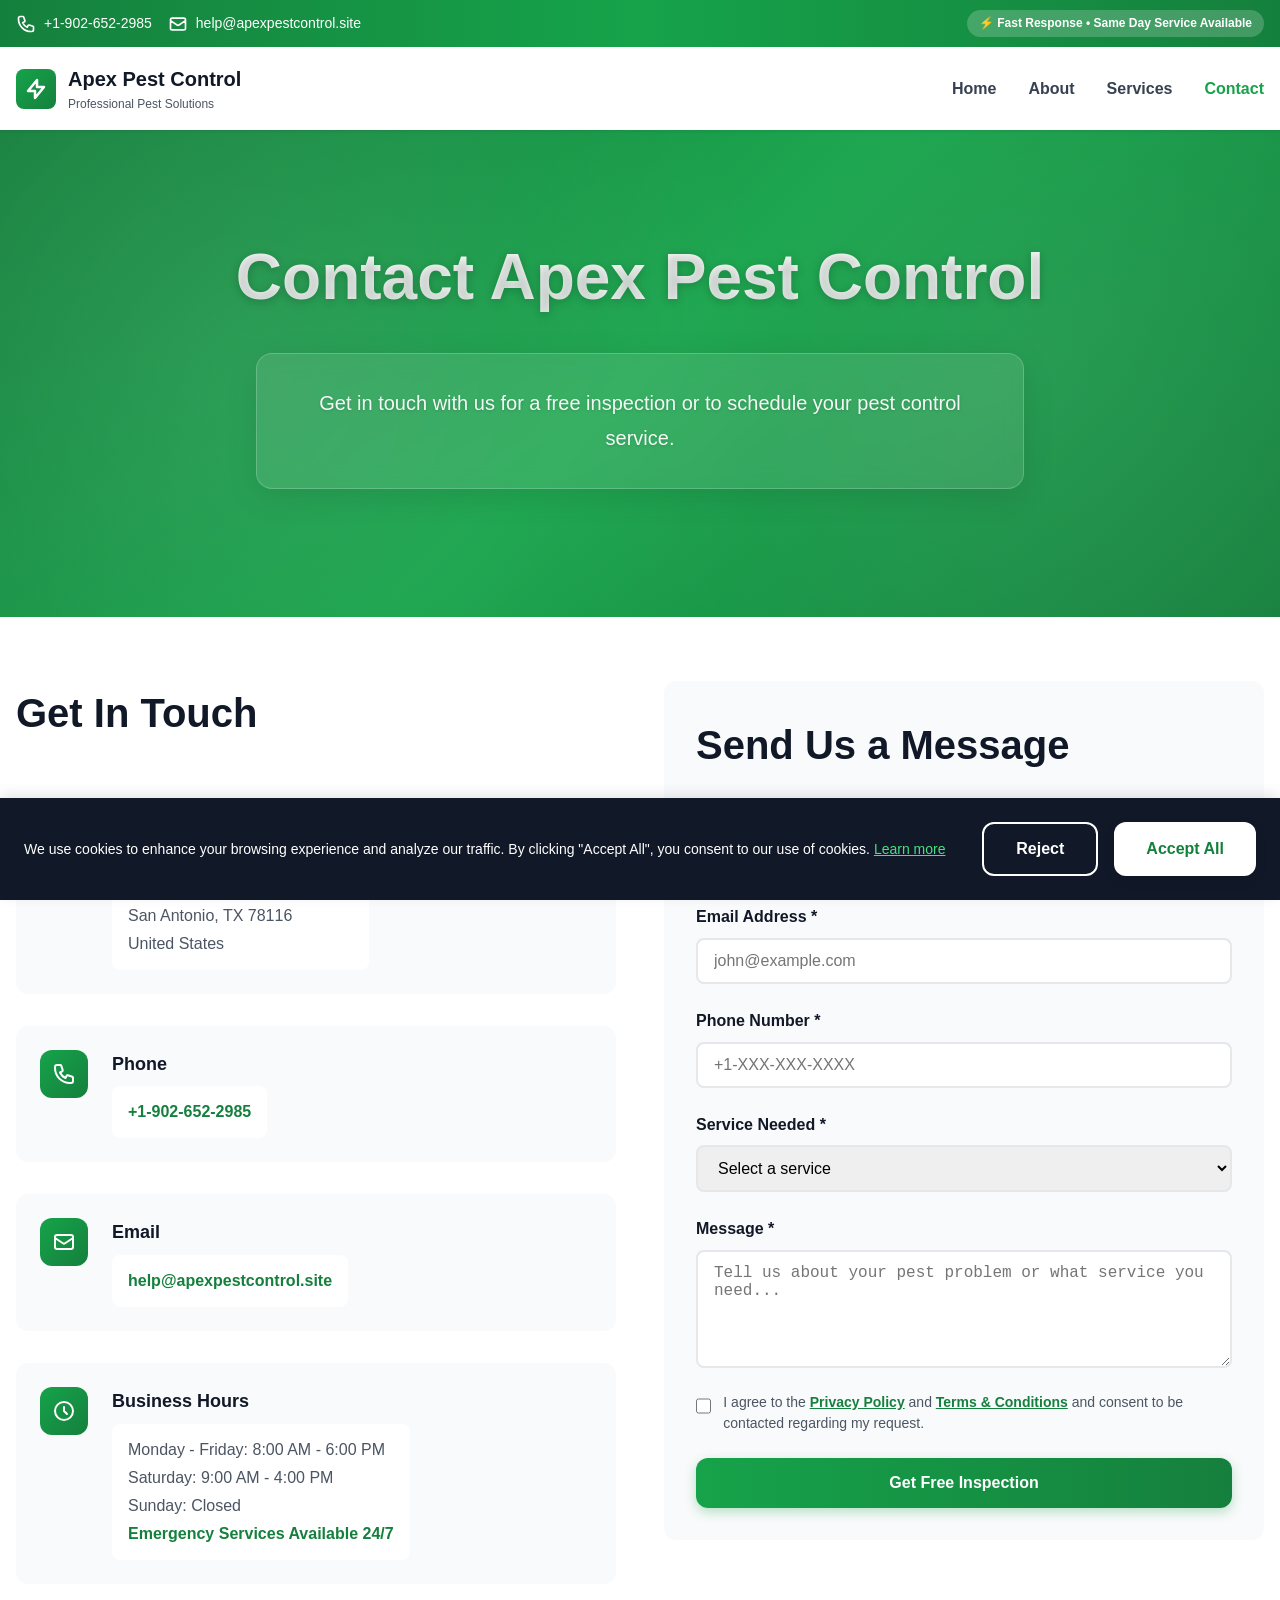
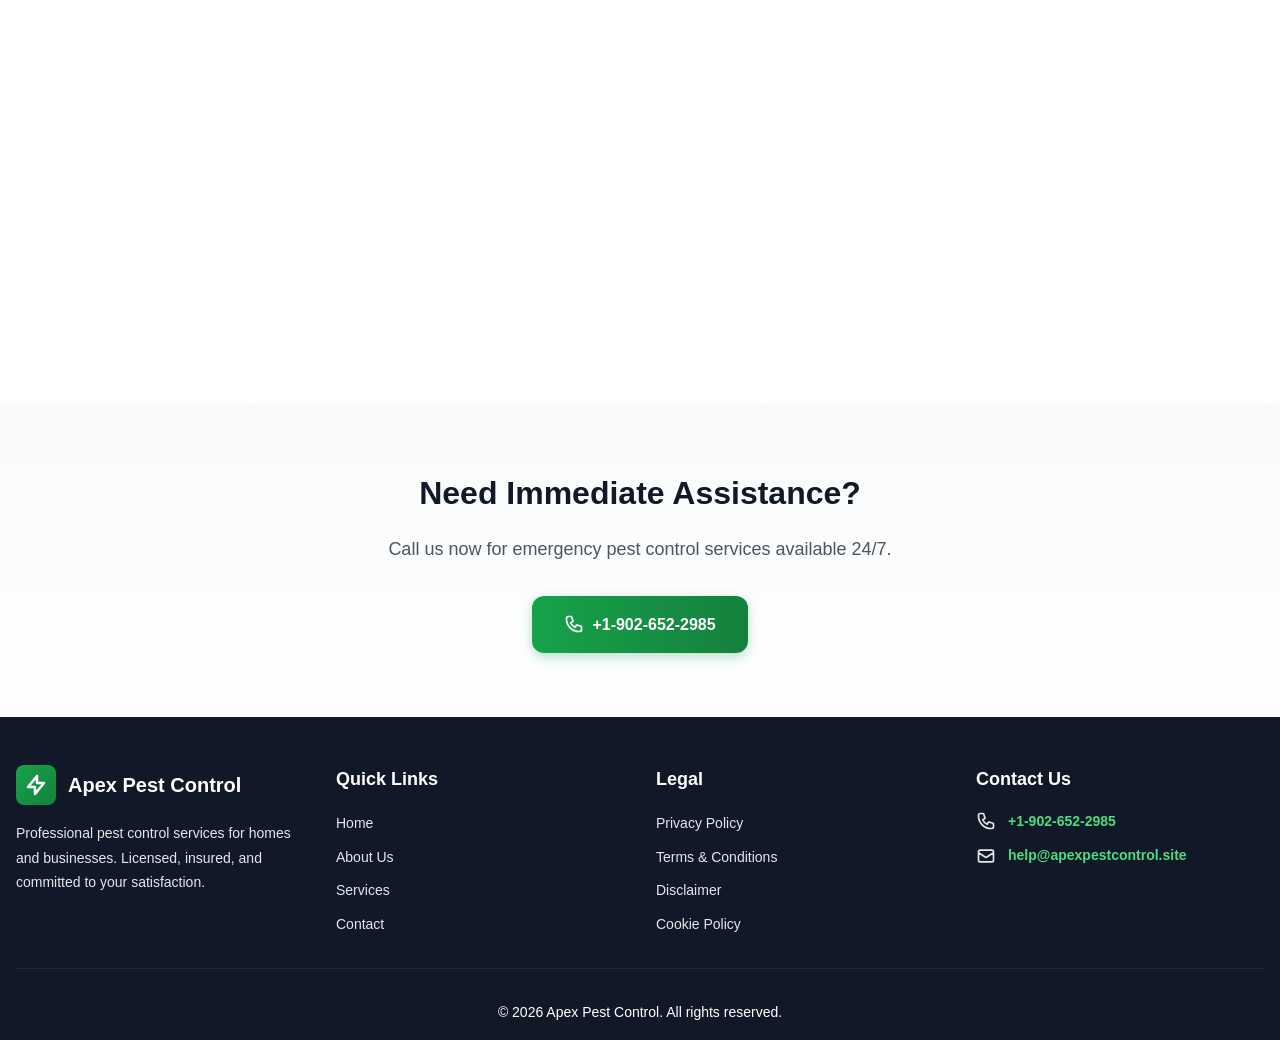
<file: contact.html>
<!DOCTYPE html>
<html lang="en">
<head>
    <meta charset="UTF-8">
    <meta name="viewport" content="width=device-width, initial-scale=1.0">
    <title>Contact Us - Apex Pest Control</title>
    <meta name="description" content="Get in touch with Apex Pest Control for a free inspection or to schedule your pest control service.">
    <link rel="stylesheet" href="styles.css">
</head>
<body>
    <!-- Header -->
    <header class="header">
        <div class="top-bar">
            <div class="container">
                <div class="top-bar-content">
                    <div class="top-bar-left">
                        <a href="tel:+19026522985" class="contact-link">
                            <svg class="icon" fill="none" stroke="currentColor" viewBox="0 0 24 24">
                                <path stroke-linecap="round" stroke-linejoin="round" stroke-width="2" d="M3 5a2 2 0 012-2h3.28a1 1 0 01.948.684l1.498 4.493a1 1 0 01-.502 1.21l-2.257 1.13a11.042 11.042 0 005.516 5.516l1.13-2.257a1 1 0 011.21-.502l4.493 1.498a1 1 0 01.684.949V19a2 2 0 01-2 2h-1C9.716 21 3 14.284 3 6V5z"/>
                            </svg>
                            <span>+1-902-652-2985</span>
                        </a>
                        <a href="mailto:help@apexpestcontrol.site" class="contact-link desktop-only">
                            <svg class="icon" fill="none" stroke="currentColor" viewBox="0 0 24 24">
                                <path stroke-linecap="round" stroke-linejoin="round" stroke-width="2" d="M3 8l7.89 5.26a2 2 0 002.22 0L21 8M5 19h14a2 2 0 002-2V7a2 2 0 00-2-2H5a2 2 0 00-2 2v10a2 2 0 002 2z"/>
                            </svg>
                            <span>help@apexpestcontrol.site</span>
                        </a>
                    </div>
                    <div class="top-bar-badge">
                        ⚡ Fast Response • Same Day Service Available
                    </div>
                </div>
            </div>
        </div>

        <div class="main-header">
            <div class="container">
                <div class="header-content">
                    <a href="index.html" class="logo-link">
                        <div class="logo-icon">
                            <svg fill="none" stroke="currentColor" viewBox="0 0 24 24">
                                <path stroke-linecap="round" stroke-linejoin="round" stroke-width="2.5" d="M13 10V3L4 14h7v7l9-11h-7z"/>
                            </svg>
                        </div>
                        <div class="logo-text">
                            <span class="logo-title">Apex Pest Control</span>
                            <div class="logo-subtitle">Professional Pest Solutions</div>
                        </div>
                    </a>

                    <nav class="desktop-nav">
                        <a href="index.html" class="nav-link">Home</a>
                        <a href="about.html" class="nav-link">About</a>
                        <a href="services.html" class="nav-link">Services</a>
                        <a href="contact.html" class="nav-link active">Contact</a>
                    </nav>

                    <button class="mobile-menu-btn" id="mobileMenuBtn">
                        <svg class="menu-icon" fill="none" stroke="currentColor" viewBox="0 0 24 24">
                            <path stroke-linecap="round" stroke-linejoin="round" stroke-width="2" d="M4 6h16M4 12h16M4 18h16"/>
                        </svg>
                        <svg class="close-icon" fill="none" stroke="currentColor" viewBox="0 0 24 24">
                            <path stroke-linecap="round" stroke-linejoin="round" stroke-width="2" d="M6 18L18 6M6 6l12 12"/>
                        </svg>
                    </button>
                </div>

                <nav class="mobile-nav" id="mobileNav">
                    <a href="index.html" class="mobile-nav-link">Home</a>
                    <a href="about.html" class="mobile-nav-link">About</a>
                    <a href="services.html" class="mobile-nav-link">Services</a>
                    <a href="contact.html" class="mobile-nav-link active">Contact</a>
                </nav>
            </div>
        </div>
    </header>

    <!-- Hero Section -->
    <section class="page-hero">
        <div class="container">
            <h1 class="page-hero-title fade-in">Contact Apex Pest Control</h1>
            <p class="page-hero-description fade-in">Get in touch with us for a free inspection or to schedule your pest control service.</p>
        </div>
    </section>

    <!-- Contact Information & Form -->
    <section class="section">
        <div class="container">
            <div class="contact-grid">
                <!-- Contact Information -->
                <div class="contact-info scroll-fade">
                    <h2 class="about-title">Get In Touch</h2>
                    
                    <div class="contact-info-item">
                        <div class="contact-info-icon">
                            <svg fill="none" stroke="currentColor" viewBox="0 0 24 24">
                                <path stroke-linecap="round" stroke-linejoin="round" stroke-width="2" d="M17.657 16.657L13.414 20.9a1.998 1.998 0 01-2.827 0l-4.244-4.243a8 8 0 1111.314 0z"/>
                                <path stroke-linecap="round" stroke-linejoin="round" stroke-width="2" d="M15 11a3 3 0 11-6 0 3 3 0 016 0z"/>
                            </svg>
                        </div>
                        <div>
                            <h3 class="contact-info-title">Address</h3>
                            <p class="contact-info-text">
                                10222 Desert Sands St Ste 204<br>
                                San Antonio, TX 78116<br>
                                United States
                            </p>
                        </div>
                    </div>

                    <div class="contact-info-item">
                        <div class="contact-info-icon">
                            <svg fill="none" stroke="currentColor" viewBox="0 0 24 24">
                                <path stroke-linecap="round" stroke-linejoin="round" stroke-width="2" d="M3 5a2 2 0 012-2h3.28a1 1 0 01.948.684l1.498 4.493a1 1 0 01-.502 1.21l-2.257 1.13a11.042 11.042 0 005.516 5.516l1.13-2.257a1 1 0 011.21-.502l4.493 1.498a1 1 0 01.684.949V19a2 2 0 01-2 2h-1C9.716 21 3 14.284 3 6V5z"/>
                            </svg>
                        </div>
                        <div>
                            <h3 class="contact-info-title">Phone</h3>
                            <p class="contact-info-text">
                                <a href="tel:+19026522985">+1-902-652-2985</a>
                            </p>
                        </div>
                    </div>

                    <div class="contact-info-item">
                        <div class="contact-info-icon">
                            <svg fill="none" stroke="currentColor" viewBox="0 0 24 24">
                                <path stroke-linecap="round" stroke-linejoin="round" stroke-width="2" d="M3 8l7.89 5.26a2 2 0 002.22 0L21 8M5 19h14a2 2 0 002-2V7a2 2 0 00-2-2H5a2 2 0 00-2 2v10a2 2 0 002 2z"/>
                            </svg>
                        </div>
                        <div>
                            <h3 class="contact-info-title">Email</h3>
                            <p class="contact-info-text">
                                <a href="mailto:help@apexpestcontrol.site">help@apexpestcontrol.site</a>
                            </p>
                        </div>
                    </div>

                    <div class="contact-info-item">
                        <div class="contact-info-icon">
                            <svg fill="none" stroke="currentColor" viewBox="0 0 24 24">
                                <path stroke-linecap="round" stroke-linejoin="round" stroke-width="2" d="M12 8v4l3 3m6-3a9 9 0 11-18 0 9 9 0 0118 0z"/>
                            </svg>
                        </div>
                        <div>
                            <h3 class="contact-info-title">Business Hours</h3>
                            <p class="contact-info-text">
                                Monday - Friday: 8:00 AM - 6:00 PM<br>
                                Saturday: 9:00 AM - 4:00 PM<br>
                                Sunday: Closed<br>
                                <span style="color: var(--green-700); font-weight: 600;">Emergency Services Available 24/7</span>
                            </p>
                        </div>
                    </div>

                    <!-- Google Map -->
                    <div class="contact-map">
                        <iframe
                            src="https://www.google.com/maps/embed?pb=!1m18!1m12!1m3!1d3471.234567890123!2d-98.5!3d29.4!2m3!1f0!2f0!3f0!3m2!1i1024!2i768!4f13.1!3m3!1m2!1s0x0%3A0x0!2zMjnCsDI0JzAwLjAiTiA5OMKwMzAnMDAuMCJX!5e0!3m2!1sen!2sus!4v1234567890123!5m2!1sen!2sus"
                            width="100%"
                            height="300"
                            style="border: 0; border-radius: 0.5rem;"
                            allowfullscreen
                            loading="lazy"
                            referrerpolicy="no-referrer-when-downgrade"
                            title="Apex Pest Control Location">
                        </iframe>
                    </div>
                </div>

                <!-- Contact Form -->
                <div class="contact-form-container scroll-fade">
                    <h2 class="about-title">Send Us a Message</h2>
                    
                    <form class="contact-form" id="contactForm">
                        <div class="form-group">
                            <label for="fullName">Full Name *</label>
                            <input type="text" id="fullName" name="fullName" required placeholder="John Doe">
                        </div>

                        <div class="form-group">
                            <label for="email">Email Address *</label>
                            <input type="email" id="email" name="email" required placeholder="john@example.com">
                        </div>

                        <div class="form-group">
                            <label for="phone">Phone Number *</label>
                            <input type="tel" id="phone" name="phone" required placeholder="+1-XXX-XXX-XXXX">
                        </div>

                        <div class="form-group">
                            <label for="service">Service Needed *</label>
                            <select id="service" name="service" required>
                                <option value="">Select a service</option>
                                <option value="general">General Pest Control</option>
                                <option value="termite">Termite Inspection & Treatment</option>
                                <option value="rodent">Rodent Control</option>
                                <option value="bedbug">Bed Bug Treatment</option>
                                <option value="mosquito">Mosquito Control</option>
                                <option value="commercial">Commercial Pest Control</option>
                                <option value="other">Other / Not Sure</option>
                            </select>
                        </div>

                        <div class="form-group">
                            <label for="message">Message *</label>
                            <textarea id="message" name="message" rows="5" required placeholder="Tell us about your pest problem or what service you need..."></textarea>
                        </div>

                        <div class="form-checkbox">
                            <input type="checkbox" id="consent" name="consent" required>
                            <label for="consent">
                                I agree to the <a href="privacy-policy.html" target="_blank">Privacy Policy</a> and <a href="terms-conditions.html" target="_blank">Terms & Conditions</a> and consent to be contacted regarding my request.
                            </label>
                        </div>

                        <button type="submit" class="btn btn-primary btn-block">Get Free Inspection</button>
                    </form>
                </div>
            </div>
        </div>
    </section>

    <!-- Emergency CTA -->
    <section class="section bg-gradient-light">
        <div class="container">
            <div class="emergency-cta fade-in">
                <h2 class="emergency-title">Need Immediate Assistance?</h2>
                <p class="emergency-description">Call us now for emergency pest control services available 24/7.</p>
                <a href="tel:+19026522985" class="btn btn-primary">
                    <svg class="icon" fill="none" stroke="currentColor" viewBox="0 0 24 24">
                        <path stroke-linecap="round" stroke-linejoin="round" stroke-width="2" d="M3 5a2 2 0 012-2h3.28a1 1 0 01.948.684l1.498 4.493a1 1 0 01-.502 1.21l-2.257 1.13a11.042 11.042 0 005.516 5.516l1.13-2.257a1 1 0 011.21-.502l4.493 1.498a1 1 0 01.684.949V19a2 2 0 01-2 2h-1C9.716 21 3 14.284 3 6V5z"/>
                    </svg>
                    +1-902-652-2985
                </a>
            </div>
        </div>
    </section>

    <!-- Footer -->
    <footer class="footer">
        <div class="container">
            <div class="footer-grid">
                <div class="footer-col">
                    <div class="footer-logo">
                        <div class="logo-icon">
                            <svg fill="none" stroke="currentColor" viewBox="0 0 24 24">
                                <path stroke-linecap="round" stroke-linejoin="round" stroke-width="2.5" d="M13 10V3L4 14h7v7l9-11h-7z"/>
                            </svg>
                        </div>
                        <span>Apex Pest Control</span>
                    </div>
                    <p class="footer-description">Professional pest control services for homes and businesses. Licensed, insured, and committed to your satisfaction.</p>
                </div>

                <div class="footer-col">
                    <h4 class="footer-title">Quick Links</h4>
                    <ul class="footer-links">
                        <li><a href="index.html">Home</a></li>
                        <li><a href="about.html">About Us</a></li>
                        <li><a href="services.html">Services</a></li>
                        <li><a href="contact.html">Contact</a></li>
                    </ul>
                </div>

                <div class="footer-col">
                    <h4 class="footer-title">Legal</h4>
                    <ul class="footer-links">
                        <li><a href="privacy-policy.html">Privacy Policy</a></li>
                        <li><a href="terms-conditions.html">Terms & Conditions</a></li>
                        <li><a href="disclaimer.html">Disclaimer</a></li>
                        <li><a href="cookie-policy.html">Cookie Policy</a></li>
                    </ul>
                </div>

                <div class="footer-col">
                    <h4 class="footer-title">Contact Us</h4>
                    <ul class="footer-contact">
                        <li>
                            <svg class="icon" fill="none" stroke="currentColor" viewBox="0 0 24 24">
                                <path stroke-linecap="round" stroke-linejoin="round" stroke-width="2" d="M3 5a2 2 0 012-2h3.28a1 1 0 01.948.684l1.498 4.493a1 1 0 01-.502 1.21l-2.257 1.13a11.042 11.042 0 005.516 5.516l1.13-2.257a1 1 0 011.21-.502l4.493 1.498a1 1 0 01.684.949V19a2 2 0 01-2 2h-1C9.716 21 3 14.284 3 6V5z"/>
                            </svg>
                            <a href="tel:+19026522985">+1-902-652-2985</a>
                        </li>
                        <li>
                            <svg class="icon" fill="none" stroke="currentColor" viewBox="0 0 24 24">
                                <path stroke-linecap="round" stroke-linejoin="round" stroke-width="2" d="M3 8l7.89 5.26a2 2 0 002.22 0L21 8M5 19h14a2 2 0 002-2V7a2 2 0 00-2-2H5a2 2 0 00-2 2v10a2 2 0 002 2z"/>
                            </svg>
                            <a href="mailto:help@apexpestcontrol.site">help@apexpestcontrol.site</a>
                        </li>
                    </ul>
                </div>
            </div>

            <div class="footer-bottom">
                <p>&copy; 2026 Apex Pest Control. All rights reserved.</p>
            </div>
        </div>
    </footer>

    <!-- Cookie Consent Banner -->
    <div class="cookie-banner" id="cookieBanner">
        <div class="cookie-content">
            <p>We use cookies to enhance your browsing experience and analyze our traffic. By clicking "Accept All", you consent to our use of cookies. <a href="cookie-policy.html">Learn more</a></p>
            <div class="cookie-buttons">
                <button class="btn btn-outline-white" onclick="rejectCookies()">Reject</button>
                <button class="btn btn-white" onclick="acceptCookies()">Accept All</button>
            </div>
        </div>
    </div>

    <script src="scripts.js"></script>
</body>
</html>
</file>
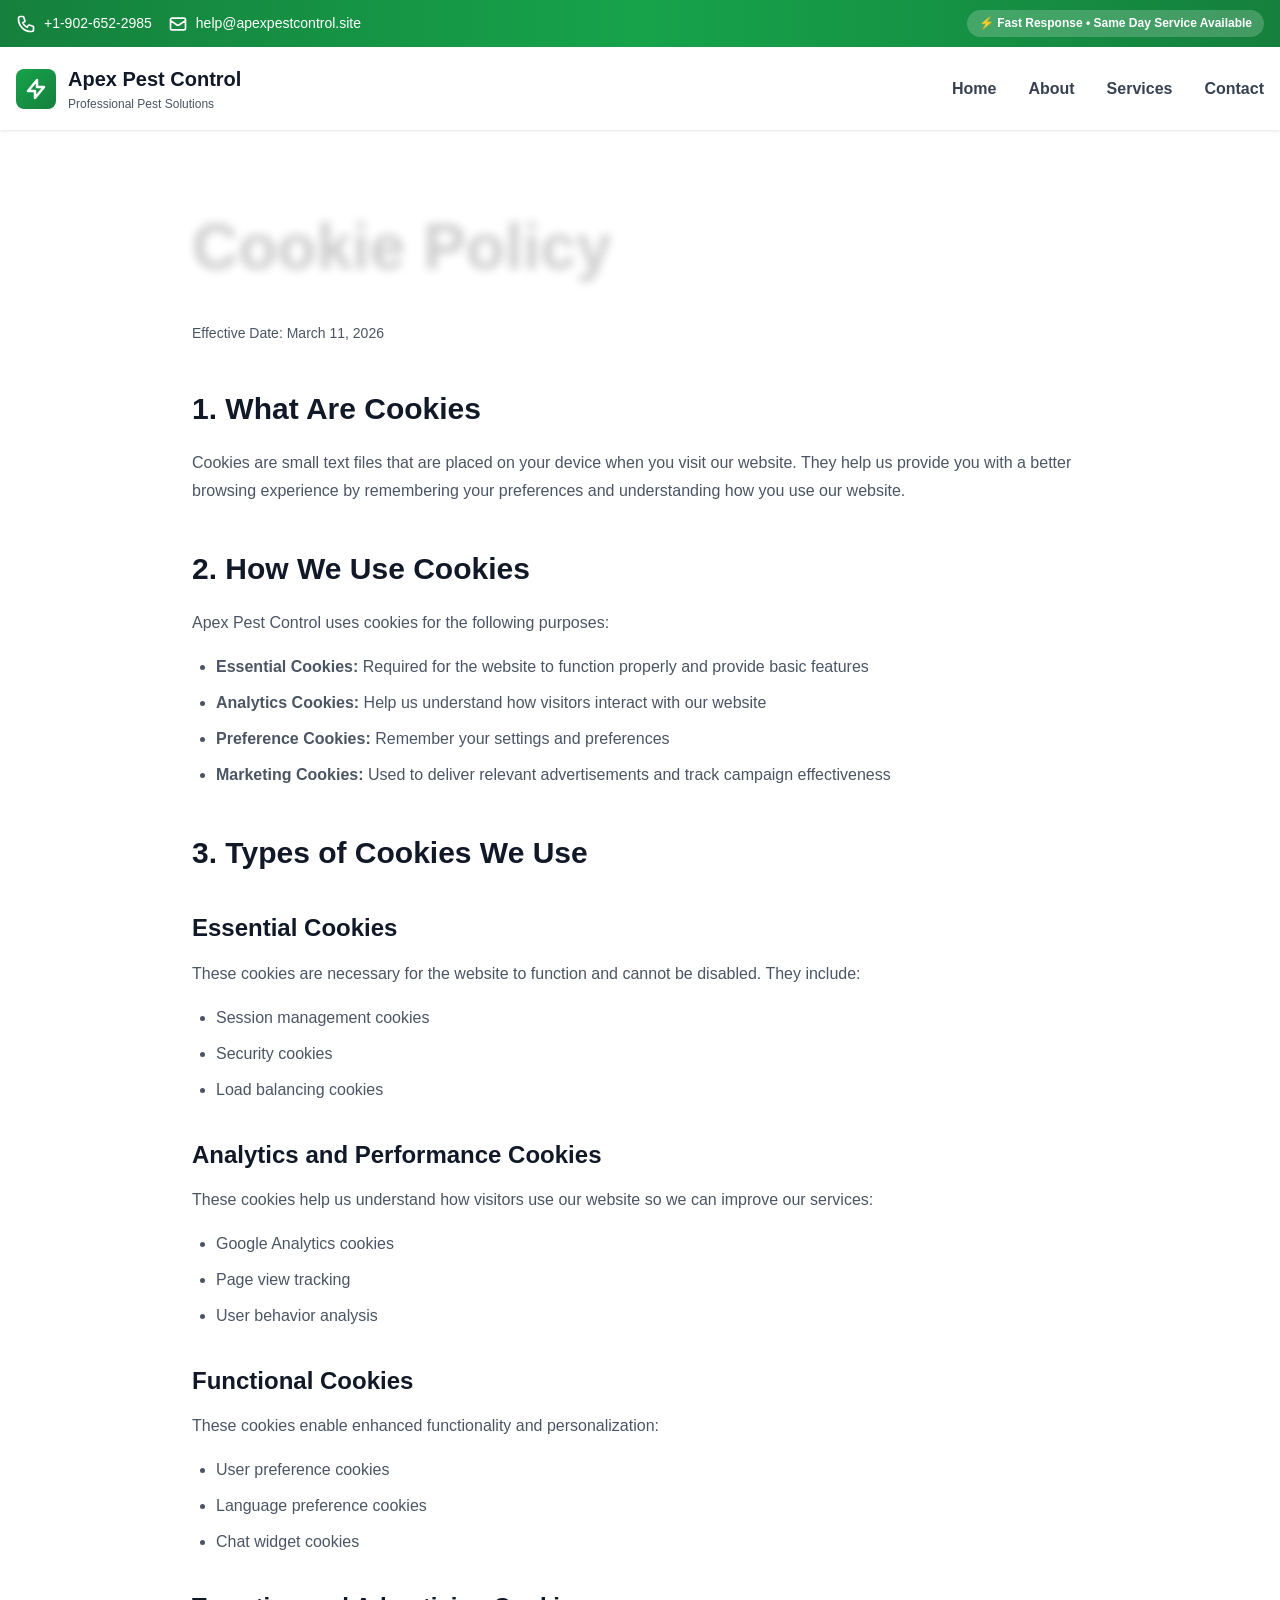
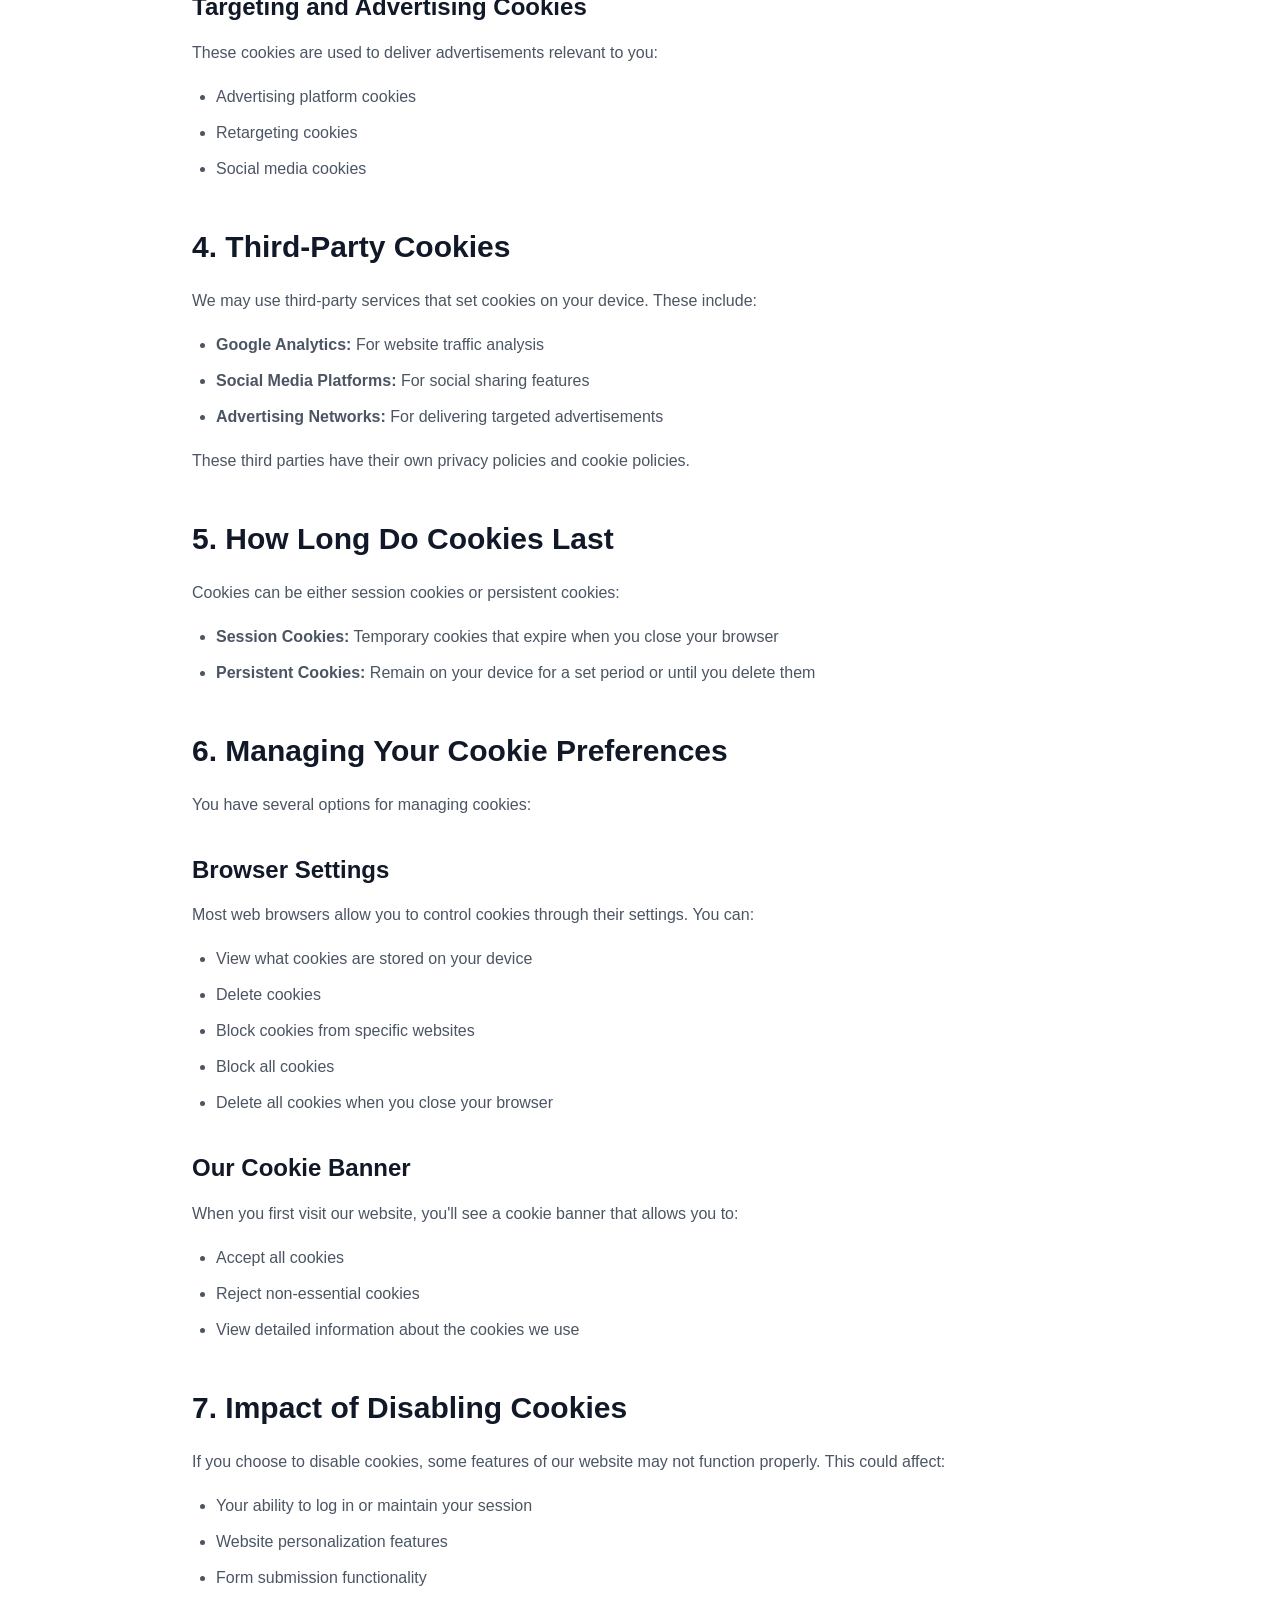
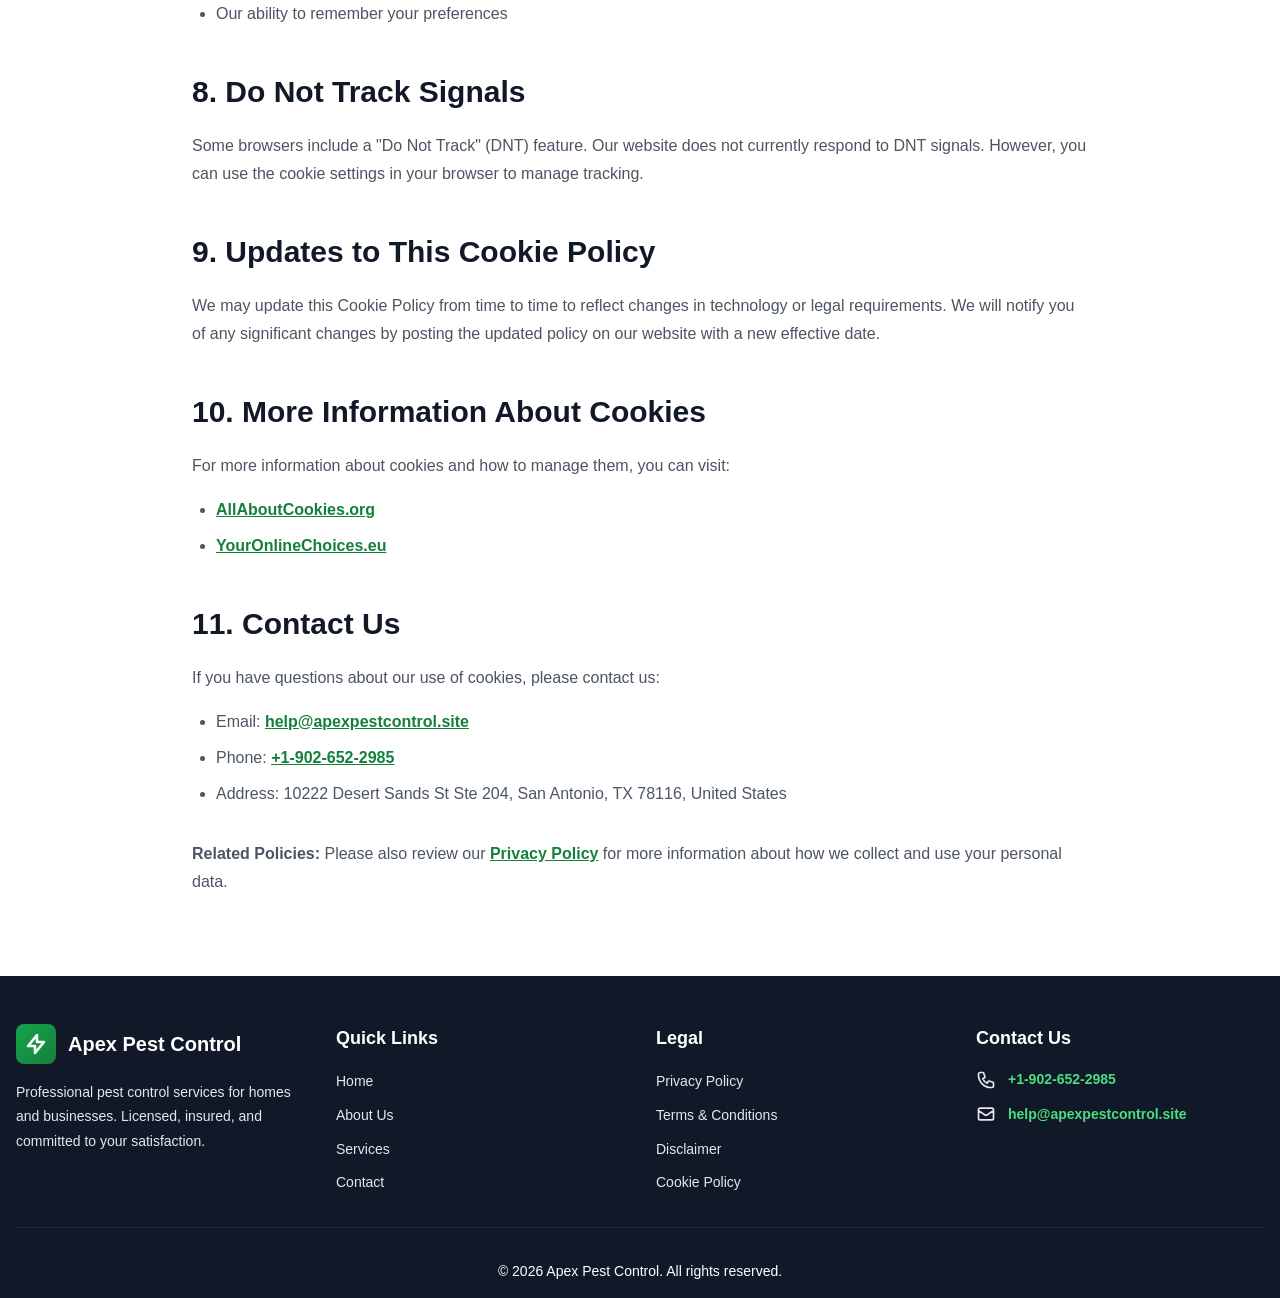
<file: cookie-policy.html>
<!DOCTYPE html>
<html lang="en">
<head>
    <meta charset="UTF-8">
    <meta name="viewport" content="width=device-width, initial-scale=1.0">
    <title>Cookie Policy - Apex Pest Control</title>
    <link rel="stylesheet" href="styles.css">
</head>
<body>
    <header class="header">
        <div class="top-bar">
            <div class="container">
                <div class="top-bar-content">
                    <div class="top-bar-left">
                        <a href="tel:+19026522985" class="contact-link">
                            <svg class="icon" fill="none" stroke="currentColor" viewBox="0 0 24 24">
                                <path stroke-linecap="round" stroke-linejoin="round" stroke-width="2" d="M3 5a2 2 0 012-2h3.28a1 1 0 01.948.684l1.498 4.493a1 1 0 01-.502 1.21l-2.257 1.13a11.042 11.042 0 005.516 5.516l1.13-2.257a1 1 0 011.21-.502l4.493 1.498a1 1 0 01.684.949V19a2 2 0 01-2 2h-1C9.716 21 3 14.284 3 6V5z"/>
                            </svg>
                            <span>+1-902-652-2985</span>
                        </a>
                        <a href="mailto:help@apexpestcontrol.site" class="contact-link desktop-only">
                            <svg class="icon" fill="none" stroke="currentColor" viewBox="0 0 24 24">
                                <path stroke-linecap="round" stroke-linejoin="round" stroke-width="2" d="M3 8l7.89 5.26a2 2 0 002.22 0L21 8M5 19h14a2 2 0 002-2V7a2 2 0 00-2-2H5a2 2 0 00-2 2v10a2 2 0 002 2z"/>
                            </svg>
                            <span>help@apexpestcontrol.site</span>
                        </a>
                    </div>
                    <div class="top-bar-badge">⚡ Fast Response • Same Day Service Available</div>
                </div>
            </div>
        </div>
        <div class="main-header">
            <div class="container">
                <div class="header-content">
                    <a href="index.html" class="logo-link">
                        <div class="logo-icon">
                            <svg fill="none" stroke="currentColor" viewBox="0 0 24 24">
                                <path stroke-linecap="round" stroke-linejoin="round" stroke-width="2.5" d="M13 10V3L4 14h7v7l9-11h-7z"/>
                            </svg>
                        </div>
                        <div class="logo-text">
                            <span class="logo-title">Apex Pest Control</span>
                            <div class="logo-subtitle">Professional Pest Solutions</div>
                        </div>
                    </a>
                    <nav class="desktop-nav">
                        <a href="index.html" class="nav-link">Home</a>
                        <a href="about.html" class="nav-link">About</a>
                        <a href="services.html" class="nav-link">Services</a>
                        <a href="contact.html" class="nav-link">Contact</a>
                    </nav>
                    <button class="mobile-menu-btn" id="mobileMenuBtn">
                        <svg class="menu-icon" fill="none" stroke="currentColor" viewBox="0 0 24 24">
                            <path stroke-linecap="round" stroke-linejoin="round" stroke-width="2" d="M4 6h16M4 12h16M4 18h16"/>
                        </svg>
                        <svg class="close-icon" fill="none" stroke="currentColor" viewBox="0 0 24 24">
                            <path stroke-linecap="round" stroke-linejoin="round" stroke-width="2" d="M6 18L18 6M6 6l12 12"/>
                        </svg>
                    </button>
                </div>
                <nav class="mobile-nav" id="mobileNav">
                    <a href="index.html" class="mobile-nav-link">Home</a>
                    <a href="about.html" class="mobile-nav-link">About</a>
                    <a href="services.html" class="mobile-nav-link">Services</a>
                    <a href="contact.html" class="mobile-nav-link">Contact</a>
                </nav>
            </div>
        </div>
    </header>

    <section class="section">
        <div class="container">
            <div class="legal-content">
                <h1 class="page-hero-title" style="color: var(--gray-900);">Cookie Policy</h1>
                <p style="font-size: 0.875rem; color: var(--gray-600); margin-bottom: 2rem;">Effective Date: March 11, 2026</p>

                <h2>1. What Are Cookies</h2>
                <p>Cookies are small text files that are placed on your device when you visit our website. They help us provide you with a better browsing experience by remembering your preferences and understanding how you use our website.</p>

                <h2>2. How We Use Cookies</h2>
                <p>Apex Pest Control uses cookies for the following purposes:</p>
                <ul>
                    <li><strong>Essential Cookies:</strong> Required for the website to function properly and provide basic features</li>
                    <li><strong>Analytics Cookies:</strong> Help us understand how visitors interact with our website</li>
                    <li><strong>Preference Cookies:</strong> Remember your settings and preferences</li>
                    <li><strong>Marketing Cookies:</strong> Used to deliver relevant advertisements and track campaign effectiveness</li>
                </ul>

                <h2>3. Types of Cookies We Use</h2>
                
                <h3>Essential Cookies</h3>
                <p>These cookies are necessary for the website to function and cannot be disabled. They include:</p>
                <ul>
                    <li>Session management cookies</li>
                    <li>Security cookies</li>
                    <li>Load balancing cookies</li>
                </ul>

                <h3>Analytics and Performance Cookies</h3>
                <p>These cookies help us understand how visitors use our website so we can improve our services:</p>
                <ul>
                    <li>Google Analytics cookies</li>
                    <li>Page view tracking</li>
                    <li>User behavior analysis</li>
                </ul>

                <h3>Functional Cookies</h3>
                <p>These cookies enable enhanced functionality and personalization:</p>
                <ul>
                    <li>User preference cookies</li>
                    <li>Language preference cookies</li>
                    <li>Chat widget cookies</li>
                </ul>

                <h3>Targeting and Advertising Cookies</h3>
                <p>These cookies are used to deliver advertisements relevant to you:</p>
                <ul>
                    <li>Advertising platform cookies</li>
                    <li>Retargeting cookies</li>
                    <li>Social media cookies</li>
                </ul>

                <h2>4. Third-Party Cookies</h2>
                <p>We may use third-party services that set cookies on your device. These include:</p>
                <ul>
                    <li><strong>Google Analytics:</strong> For website traffic analysis</li>
                    <li><strong>Social Media Platforms:</strong> For social sharing features</li>
                    <li><strong>Advertising Networks:</strong> For delivering targeted advertisements</li>
                </ul>
                <p>These third parties have their own privacy policies and cookie policies.</p>

                <h2>5. How Long Do Cookies Last</h2>
                <p>Cookies can be either session cookies or persistent cookies:</p>
                <ul>
                    <li><strong>Session Cookies:</strong> Temporary cookies that expire when you close your browser</li>
                    <li><strong>Persistent Cookies:</strong> Remain on your device for a set period or until you delete them</li>
                </ul>

                <h2>6. Managing Your Cookie Preferences</h2>
                <p>You have several options for managing cookies:</p>

                <h3>Browser Settings</h3>
                <p>Most web browsers allow you to control cookies through their settings. You can:</p>
                <ul>
                    <li>View what cookies are stored on your device</li>
                    <li>Delete cookies</li>
                    <li>Block cookies from specific websites</li>
                    <li>Block all cookies</li>
                    <li>Delete all cookies when you close your browser</li>
                </ul>

                <h3>Our Cookie Banner</h3>
                <p>When you first visit our website, you'll see a cookie banner that allows you to:</p>
                <ul>
                    <li>Accept all cookies</li>
                    <li>Reject non-essential cookies</li>
                    <li>View detailed information about the cookies we use</li>
                </ul>

                <h2>7. Impact of Disabling Cookies</h2>
                <p>If you choose to disable cookies, some features of our website may not function properly. This could affect:</p>
                <ul>
                    <li>Your ability to log in or maintain your session</li>
                    <li>Website personalization features</li>
                    <li>Form submission functionality</li>
                    <li>Our ability to remember your preferences</li>
                </ul>

                <h2>8. Do Not Track Signals</h2>
                <p>Some browsers include a "Do Not Track" (DNT) feature. Our website does not currently respond to DNT signals. However, you can use the cookie settings in your browser to manage tracking.</p>

                <h2>9. Updates to This Cookie Policy</h2>
                <p>We may update this Cookie Policy from time to time to reflect changes in technology or legal requirements. We will notify you of any significant changes by posting the updated policy on our website with a new effective date.</p>

                <h2>10. More Information About Cookies</h2>
                <p>For more information about cookies and how to manage them, you can visit:</p>
                <ul>
                    <li><a href="https://www.allaboutcookies.org" target="_blank" rel="noopener noreferrer">AllAboutCookies.org</a></li>
                    <li><a href="https://www.youronlinechoices.eu" target="_blank" rel="noopener noreferrer">YourOnlineChoices.eu</a></li>
                </ul>

                <h2>11. Contact Us</h2>
                <p>If you have questions about our use of cookies, please contact us:</p>
                <ul>
                    <li>Email: <a href="mailto:help@apexpestcontrol.site">help@apexpestcontrol.site</a></li>
                    <li>Phone: <a href="tel:+19026522985">+1-902-652-2985</a></li>
                    <li>Address: 10222 Desert Sands St Ste 204, San Antonio, TX 78116, United States</li>
                </ul>

                <p style="margin-top: 2rem;"><strong>Related Policies:</strong> Please also review our <a href="privacy-policy.html">Privacy Policy</a> for more information about how we collect and use your personal data.</p>
            </div>
        </div>
    </section>

    <footer class="footer">
        <div class="container">
            <div class="footer-grid">
                <div class="footer-col">
                    <div class="footer-logo">
                        <div class="logo-icon">
                            <svg fill="none" stroke="currentColor" viewBox="0 0 24 24">
                                <path stroke-linecap="round" stroke-linejoin="round" stroke-width="2.5" d="M13 10V3L4 14h7v7l9-11h-7z"/>
                            </svg>
                        </div>
                        <span>Apex Pest Control</span>
                    </div>
                    <p class="footer-description">Professional pest control services for homes and businesses. Licensed, insured, and committed to your satisfaction.</p>
                </div>
                <div class="footer-col">
                    <h4 class="footer-title">Quick Links</h4>
                    <ul class="footer-links">
                        <li><a href="index.html">Home</a></li>
                        <li><a href="about.html">About Us</a></li>
                        <li><a href="services.html">Services</a></li>
                        <li><a href="contact.html">Contact</a></li>
                    </ul>
                </div>
                <div class="footer-col">
                    <h4 class="footer-title">Legal</h4>
                    <ul class="footer-links">
                        <li><a href="privacy-policy.html">Privacy Policy</a></li>
                        <li><a href="terms-conditions.html">Terms & Conditions</a></li>
                        <li><a href="disclaimer.html">Disclaimer</a></li>
                        <li><a href="cookie-policy.html">Cookie Policy</a></li>
                    </ul>
                </div>
                <div class="footer-col">
                    <h4 class="footer-title">Contact Us</h4>
                    <ul class="footer-contact">
                        <li>
                            <svg class="icon" fill="none" stroke="currentColor" viewBox="0 0 24 24">
                                <path stroke-linecap="round" stroke-linejoin="round" stroke-width="2" d="M3 5a2 2 0 012-2h3.28a1 1 0 01.948.684l1.498 4.493a1 1 0 01-.502 1.21l-2.257 1.13a11.042 11.042 0 005.516 5.516l1.13-2.257a1 1 0 011.21-.502l4.493 1.498a1 1 0 01.684.949V19a2 2 0 01-2 2h-1C9.716 21 3 14.284 3 6V5z"/>
                            </svg>
                            <a href="tel:+19026522985">+1-902-652-2985</a>
                        </li>
                        <li>
                            <svg class="icon" fill="none" stroke="currentColor" viewBox="0 0 24 24">
                                <path stroke-linecap="round" stroke-linejoin="round" stroke-width="2" d="M3 8l7.89 5.26a2 2 0 002.22 0L21 8M5 19h14a2 2 0 002-2V7a2 2 0 00-2-2H5a2 2 0 00-2 2v10a2 2 0 002 2z"/>
                            </svg>
                            <a href="mailto:help@apexpestcontrol.site">help@apexpestcontrol.site</a>
                        </li>
                    </ul>
                </div>
            </div>
            <div class="footer-bottom">
                <p>&copy; 2026 Apex Pest Control. All rights reserved.</p>
            </div>
        </div>
    </footer>

    <script src="scripts.js"></script>
</body>
</html>
</file>
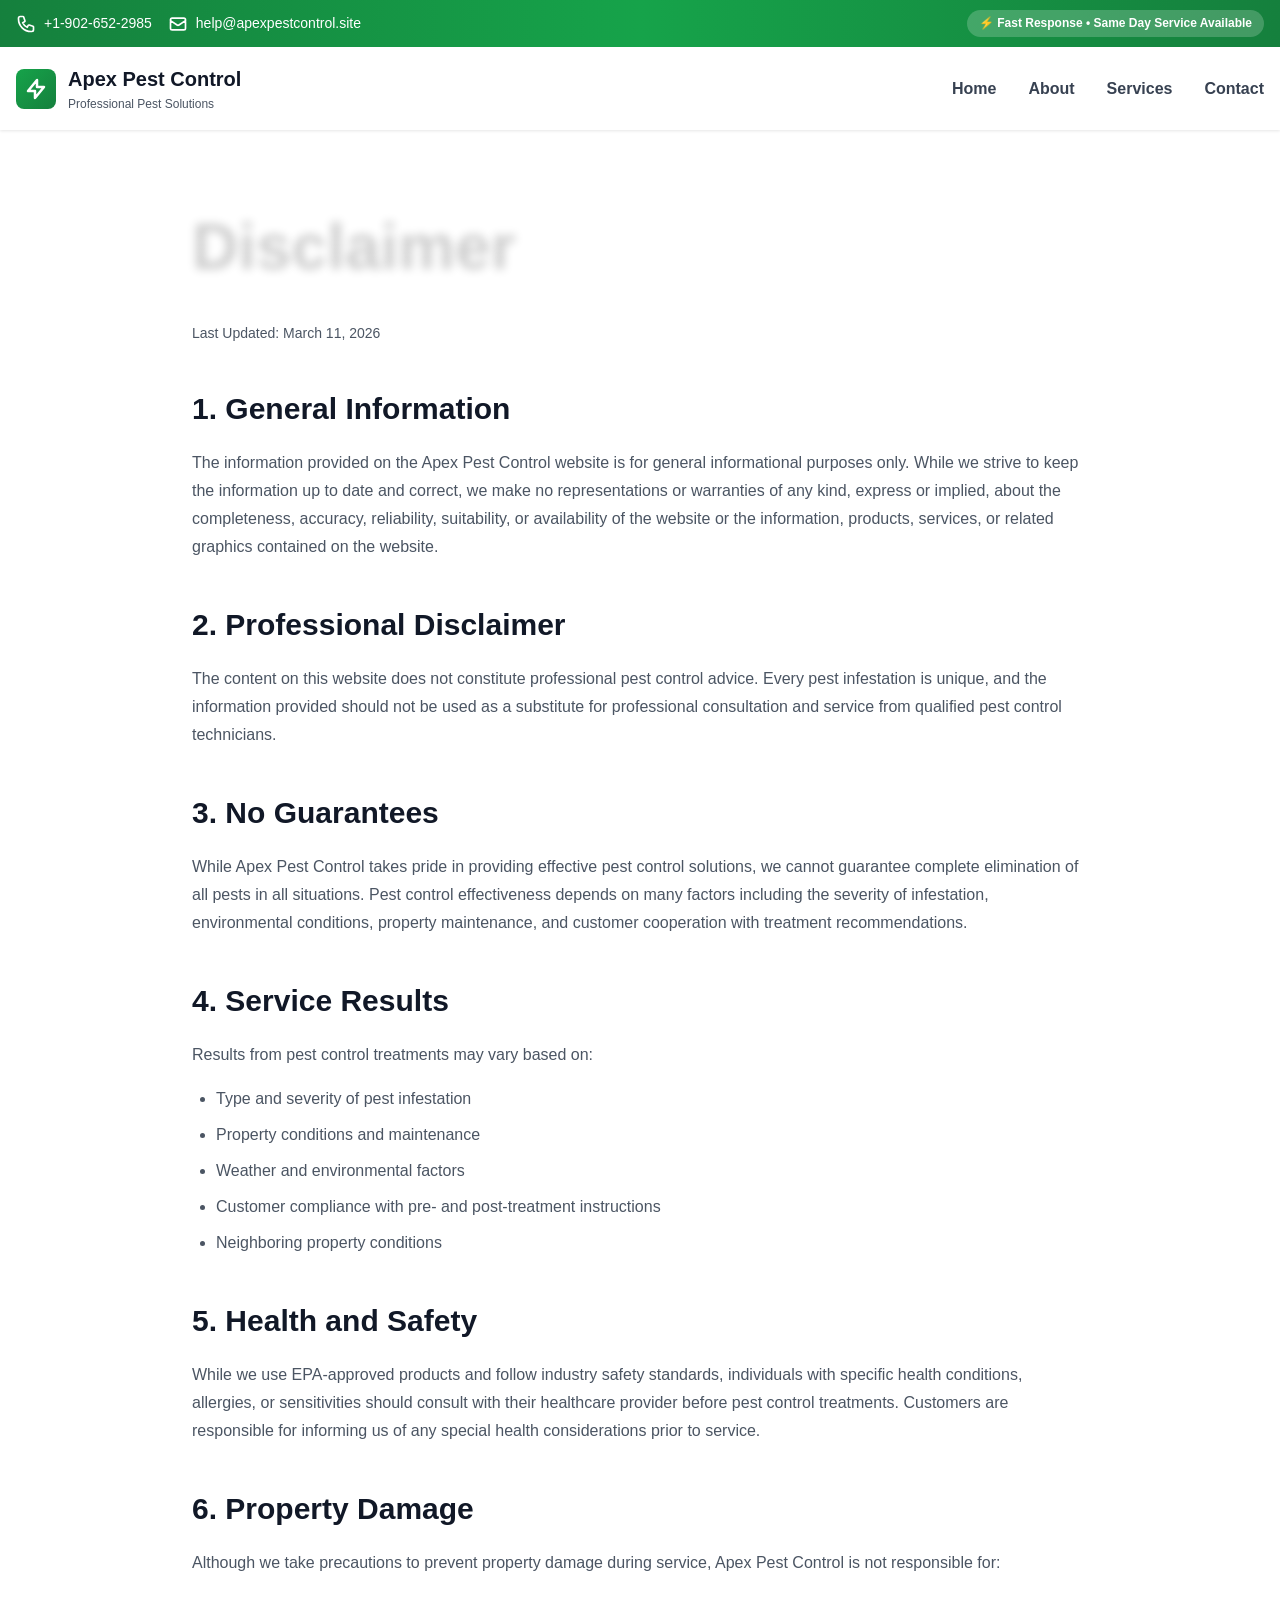
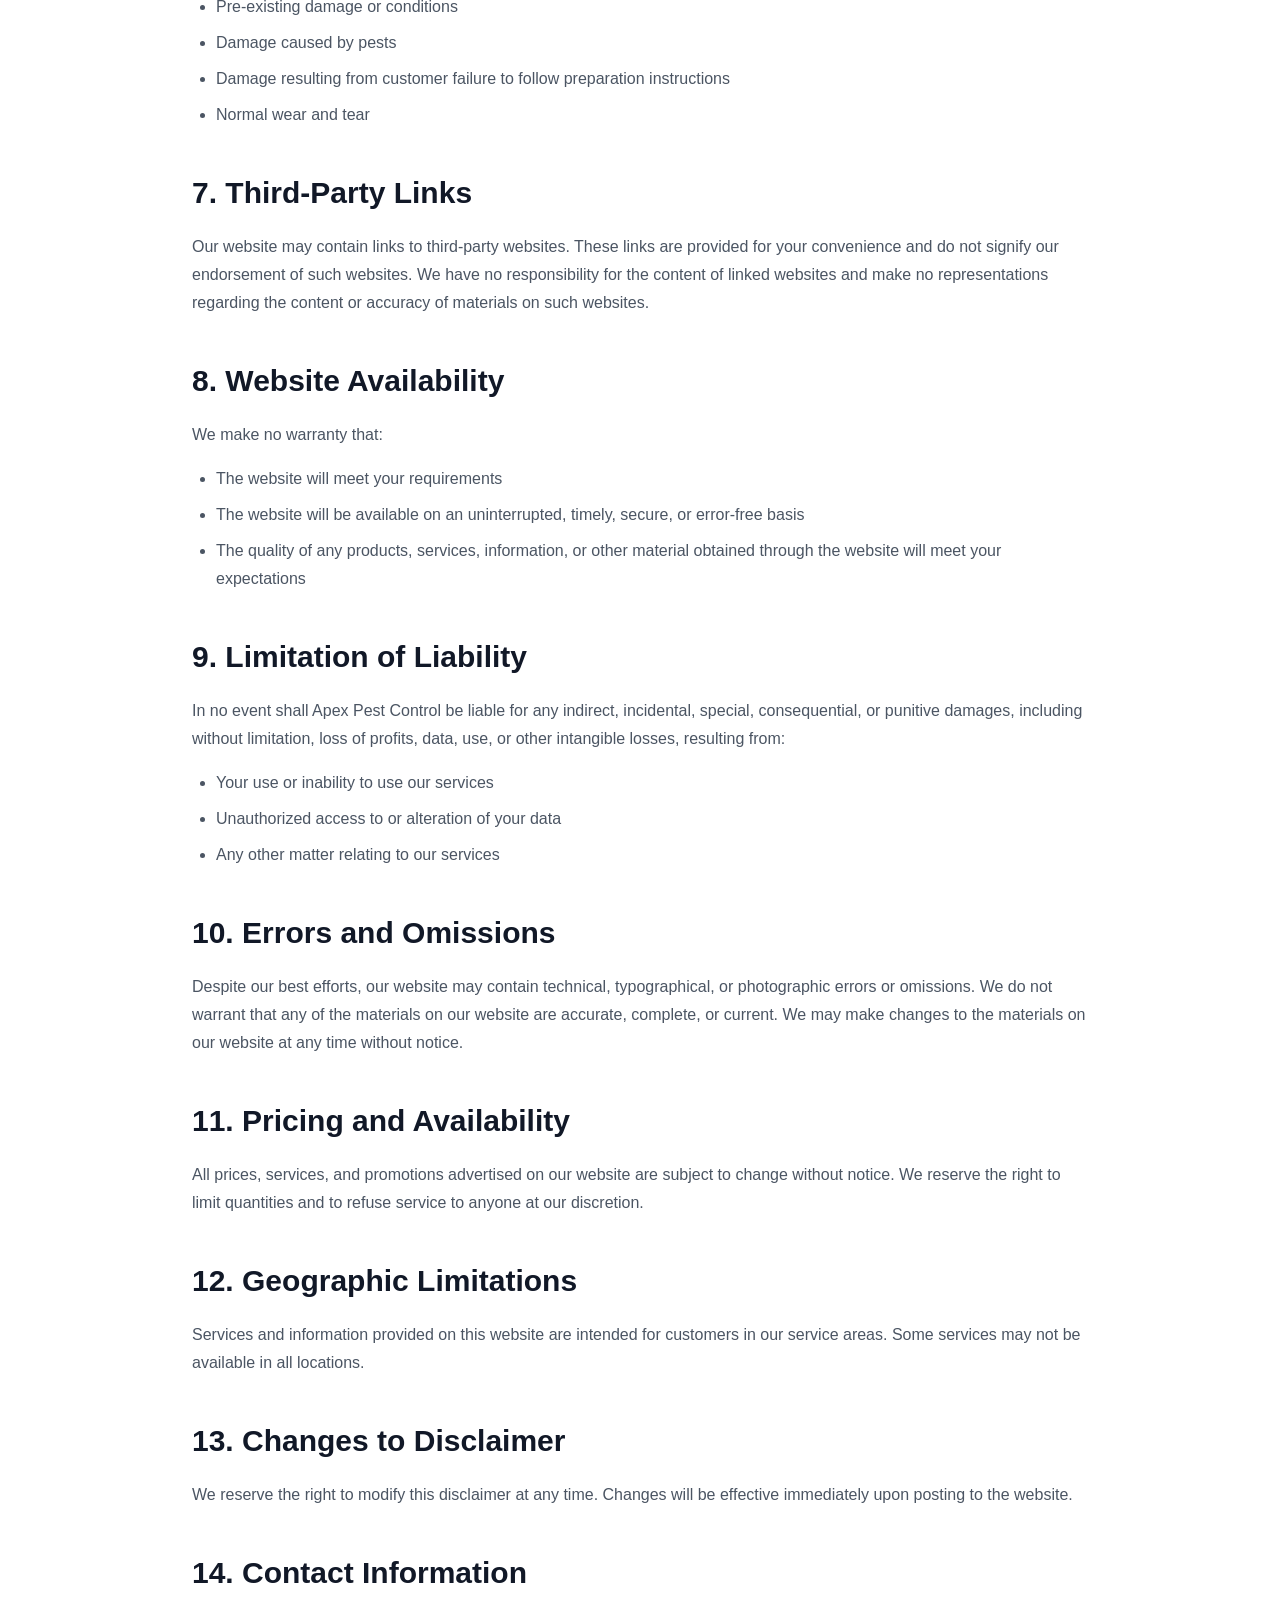
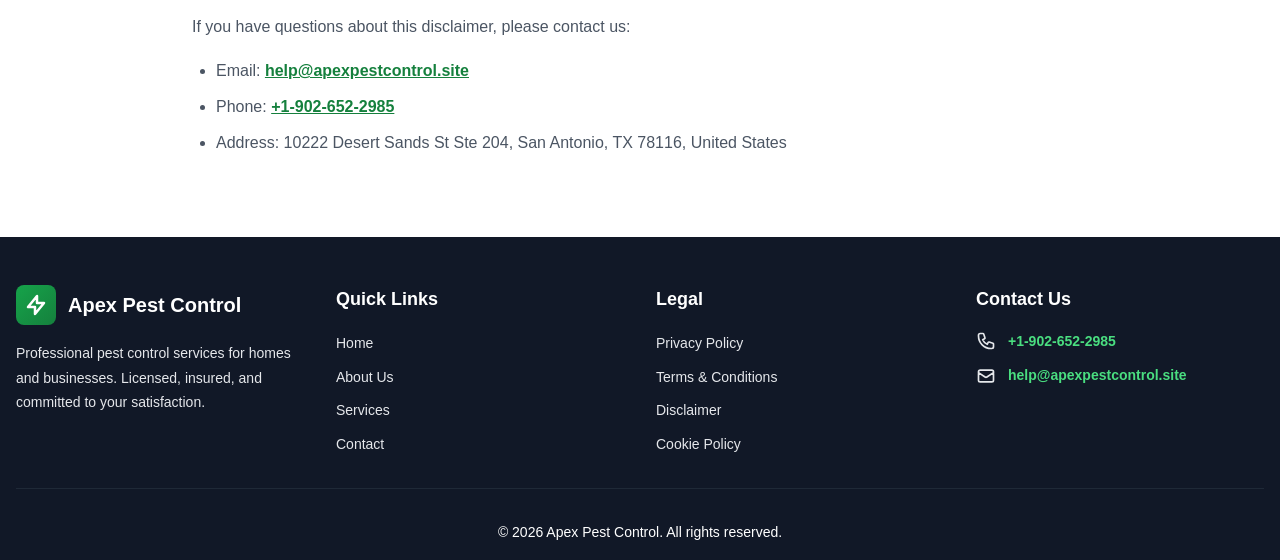
<file: disclaimer.html>
<!DOCTYPE html>
<html lang="en">
<head>
    <meta charset="UTF-8">
    <meta name="viewport" content="width=device-width, initial-scale=1.0">
    <title>Disclaimer - Apex Pest Control</title>
    <link rel="stylesheet" href="styles.css">
</head>
<body>
    <header class="header">
        <div class="top-bar">
            <div class="container">
                <div class="top-bar-content">
                    <div class="top-bar-left">
                        <a href="tel:+19026522985" class="contact-link">
                            <svg class="icon" fill="none" stroke="currentColor" viewBox="0 0 24 24">
                                <path stroke-linecap="round" stroke-linejoin="round" stroke-width="2" d="M3 5a2 2 0 012-2h3.28a1 1 0 01.948.684l1.498 4.493a1 1 0 01-.502 1.21l-2.257 1.13a11.042 11.042 0 005.516 5.516l1.13-2.257a1 1 0 011.21-.502l4.493 1.498a1 1 0 01.684.949V19a2 2 0 01-2 2h-1C9.716 21 3 14.284 3 6V5z"/>
                            </svg>
                            <span>+1-902-652-2985</span>
                        </a>
                        <a href="mailto:help@apexpestcontrol.site" class="contact-link desktop-only">
                            <svg class="icon" fill="none" stroke="currentColor" viewBox="0 0 24 24">
                                <path stroke-linecap="round" stroke-linejoin="round" stroke-width="2" d="M3 8l7.89 5.26a2 2 0 002.22 0L21 8M5 19h14a2 2 0 002-2V7a2 2 0 00-2-2H5a2 2 0 00-2 2v10a2 2 0 002 2z"/>
                            </svg>
                            <span>help@apexpestcontrol.site</span>
                        </a>
                    </div>
                    <div class="top-bar-badge">⚡ Fast Response • Same Day Service Available</div>
                </div>
            </div>
        </div>
        <div class="main-header">
            <div class="container">
                <div class="header-content">
                    <a href="index.html" class="logo-link">
                        <div class="logo-icon">
                            <svg fill="none" stroke="currentColor" viewBox="0 0 24 24">
                                <path stroke-linecap="round" stroke-linejoin="round" stroke-width="2.5" d="M13 10V3L4 14h7v7l9-11h-7z"/>
                            </svg>
                        </div>
                        <div class="logo-text">
                            <span class="logo-title">Apex Pest Control</span>
                            <div class="logo-subtitle">Professional Pest Solutions</div>
                        </div>
                    </a>
                    <nav class="desktop-nav">
                        <a href="index.html" class="nav-link">Home</a>
                        <a href="about.html" class="nav-link">About</a>
                        <a href="services.html" class="nav-link">Services</a>
                        <a href="contact.html" class="nav-link">Contact</a>
                    </nav>
                    <button class="mobile-menu-btn" id="mobileMenuBtn">
                        <svg class="menu-icon" fill="none" stroke="currentColor" viewBox="0 0 24 24">
                            <path stroke-linecap="round" stroke-linejoin="round" stroke-width="2" d="M4 6h16M4 12h16M4 18h16"/>
                        </svg>
                        <svg class="close-icon" fill="none" stroke="currentColor" viewBox="0 0 24 24">
                            <path stroke-linecap="round" stroke-linejoin="round" stroke-width="2" d="M6 18L18 6M6 6l12 12"/>
                        </svg>
                    </button>
                </div>
                <nav class="mobile-nav" id="mobileNav">
                    <a href="index.html" class="mobile-nav-link">Home</a>
                    <a href="about.html" class="mobile-nav-link">About</a>
                    <a href="services.html" class="mobile-nav-link">Services</a>
                    <a href="contact.html" class="mobile-nav-link">Contact</a>
                </nav>
            </div>
        </div>
    </header>

    <section class="section">
        <div class="container">
            <div class="legal-content">
                <h1 class="page-hero-title" style="color: var(--gray-900);">Disclaimer</h1>
                <p style="font-size: 0.875rem; color: var(--gray-600); margin-bottom: 2rem;">Last Updated: March 11, 2026</p>

                <h2>1. General Information</h2>
                <p>The information provided on the Apex Pest Control website is for general informational purposes only. While we strive to keep the information up to date and correct, we make no representations or warranties of any kind, express or implied, about the completeness, accuracy, reliability, suitability, or availability of the website or the information, products, services, or related graphics contained on the website.</p>

                <h2>2. Professional Disclaimer</h2>
                <p>The content on this website does not constitute professional pest control advice. Every pest infestation is unique, and the information provided should not be used as a substitute for professional consultation and service from qualified pest control technicians.</p>

                <h2>3. No Guarantees</h2>
                <p>While Apex Pest Control takes pride in providing effective pest control solutions, we cannot guarantee complete elimination of all pests in all situations. Pest control effectiveness depends on many factors including the severity of infestation, environmental conditions, property maintenance, and customer cooperation with treatment recommendations.</p>

                <h2>4. Service Results</h2>
                <p>Results from pest control treatments may vary based on:</p>
                <ul>
                    <li>Type and severity of pest infestation</li>
                    <li>Property conditions and maintenance</li>
                    <li>Weather and environmental factors</li>
                    <li>Customer compliance with pre- and post-treatment instructions</li>
                    <li>Neighboring property conditions</li>
                </ul>

                <h2>5. Health and Safety</h2>
                <p>While we use EPA-approved products and follow industry safety standards, individuals with specific health conditions, allergies, or sensitivities should consult with their healthcare provider before pest control treatments. Customers are responsible for informing us of any special health considerations prior to service.</p>

                <h2>6. Property Damage</h2>
                <p>Although we take precautions to prevent property damage during service, Apex Pest Control is not responsible for:</p>
                <ul>
                    <li>Pre-existing damage or conditions</li>
                    <li>Damage caused by pests</li>
                    <li>Damage resulting from customer failure to follow preparation instructions</li>
                    <li>Normal wear and tear</li>
                </ul>

                <h2>7. Third-Party Links</h2>
                <p>Our website may contain links to third-party websites. These links are provided for your convenience and do not signify our endorsement of such websites. We have no responsibility for the content of linked websites and make no representations regarding the content or accuracy of materials on such websites.</p>

                <h2>8. Website Availability</h2>
                <p>We make no warranty that:</p>
                <ul>
                    <li>The website will meet your requirements</li>
                    <li>The website will be available on an uninterrupted, timely, secure, or error-free basis</li>
                    <li>The quality of any products, services, information, or other material obtained through the website will meet your expectations</li>
                </ul>

                <h2>9. Limitation of Liability</h2>
                <p>In no event shall Apex Pest Control be liable for any indirect, incidental, special, consequential, or punitive damages, including without limitation, loss of profits, data, use, or other intangible losses, resulting from:</p>
                <ul>
                    <li>Your use or inability to use our services</li>
                    <li>Unauthorized access to or alteration of your data</li>
                    <li>Any other matter relating to our services</li>
                </ul>

                <h2>10. Errors and Omissions</h2>
                <p>Despite our best efforts, our website may contain technical, typographical, or photographic errors or omissions. We do not warrant that any of the materials on our website are accurate, complete, or current. We may make changes to the materials on our website at any time without notice.</p>

                <h2>11. Pricing and Availability</h2>
                <p>All prices, services, and promotions advertised on our website are subject to change without notice. We reserve the right to limit quantities and to refuse service to anyone at our discretion.</p>

                <h2>12. Geographic Limitations</h2>
                <p>Services and information provided on this website are intended for customers in our service areas. Some services may not be available in all locations.</p>

                <h2>13. Changes to Disclaimer</h2>
                <p>We reserve the right to modify this disclaimer at any time. Changes will be effective immediately upon posting to the website.</p>

                <h2>14. Contact Information</h2>
                <p>If you have questions about this disclaimer, please contact us:</p>
                <ul>
                    <li>Email: <a href="mailto:help@apexpestcontrol.site">help@apexpestcontrol.site</a></li>
                    <li>Phone: <a href="tel:+19026522985">+1-902-652-2985</a></li>
                    <li>Address: 10222 Desert Sands St Ste 204, San Antonio, TX 78116, United States</li>
                </ul>
            </div>
        </div>
    </section>

    <footer class="footer">
        <div class="container">
            <div class="footer-grid">
                <div class="footer-col">
                    <div class="footer-logo">
                        <div class="logo-icon">
                            <svg fill="none" stroke="currentColor" viewBox="0 0 24 24">
                                <path stroke-linecap="round" stroke-linejoin="round" stroke-width="2.5" d="M13 10V3L4 14h7v7l9-11h-7z"/>
                            </svg>
                        </div>
                        <span>Apex Pest Control</span>
                    </div>
                    <p class="footer-description">Professional pest control services for homes and businesses. Licensed, insured, and committed to your satisfaction.</p>
                </div>
                <div class="footer-col">
                    <h4 class="footer-title">Quick Links</h4>
                    <ul class="footer-links">
                        <li><a href="index.html">Home</a></li>
                        <li><a href="about.html">About Us</a></li>
                        <li><a href="services.html">Services</a></li>
                        <li><a href="contact.html">Contact</a></li>
                    </ul>
                </div>
                <div class="footer-col">
                    <h4 class="footer-title">Legal</h4>
                    <ul class="footer-links">
                        <li><a href="privacy-policy.html">Privacy Policy</a></li>
                        <li><a href="terms-conditions.html">Terms & Conditions</a></li>
                        <li><a href="disclaimer.html">Disclaimer</a></li>
                        <li><a href="cookie-policy.html">Cookie Policy</a></li>
                    </ul>
                </div>
                <div class="footer-col">
                    <h4 class="footer-title">Contact Us</h4>
                    <ul class="footer-contact">
                        <li>
                            <svg class="icon" fill="none" stroke="currentColor" viewBox="0 0 24 24">
                                <path stroke-linecap="round" stroke-linejoin="round" stroke-width="2" d="M3 5a2 2 0 012-2h3.28a1 1 0 01.948.684l1.498 4.493a1 1 0 01-.502 1.21l-2.257 1.13a11.042 11.042 0 005.516 5.516l1.13-2.257a1 1 0 011.21-.502l4.493 1.498a1 1 0 01.684.949V19a2 2 0 01-2 2h-1C9.716 21 3 14.284 3 6V5z"/>
                            </svg>
                            <a href="tel:+19026522985">+1-902-652-2985</a>
                        </li>
                        <li>
                            <svg class="icon" fill="none" stroke="currentColor" viewBox="0 0 24 24">
                                <path stroke-linecap="round" stroke-linejoin="round" stroke-width="2" d="M3 8l7.89 5.26a2 2 0 002.22 0L21 8M5 19h14a2 2 0 002-2V7a2 2 0 00-2-2H5a2 2 0 00-2 2v10a2 2 0 002 2z"/>
                            </svg>
                            <a href="mailto:help@apexpestcontrol.site">help@apexpestcontrol.site</a>
                        </li>
                    </ul>
                </div>
            </div>
            <div class="footer-bottom">
                <p>&copy; 2026 Apex Pest Control. All rights reserved.</p>
            </div>
        </div>
    </footer>

    <script src="scripts.js"></script>
</body>
</html>
</file>
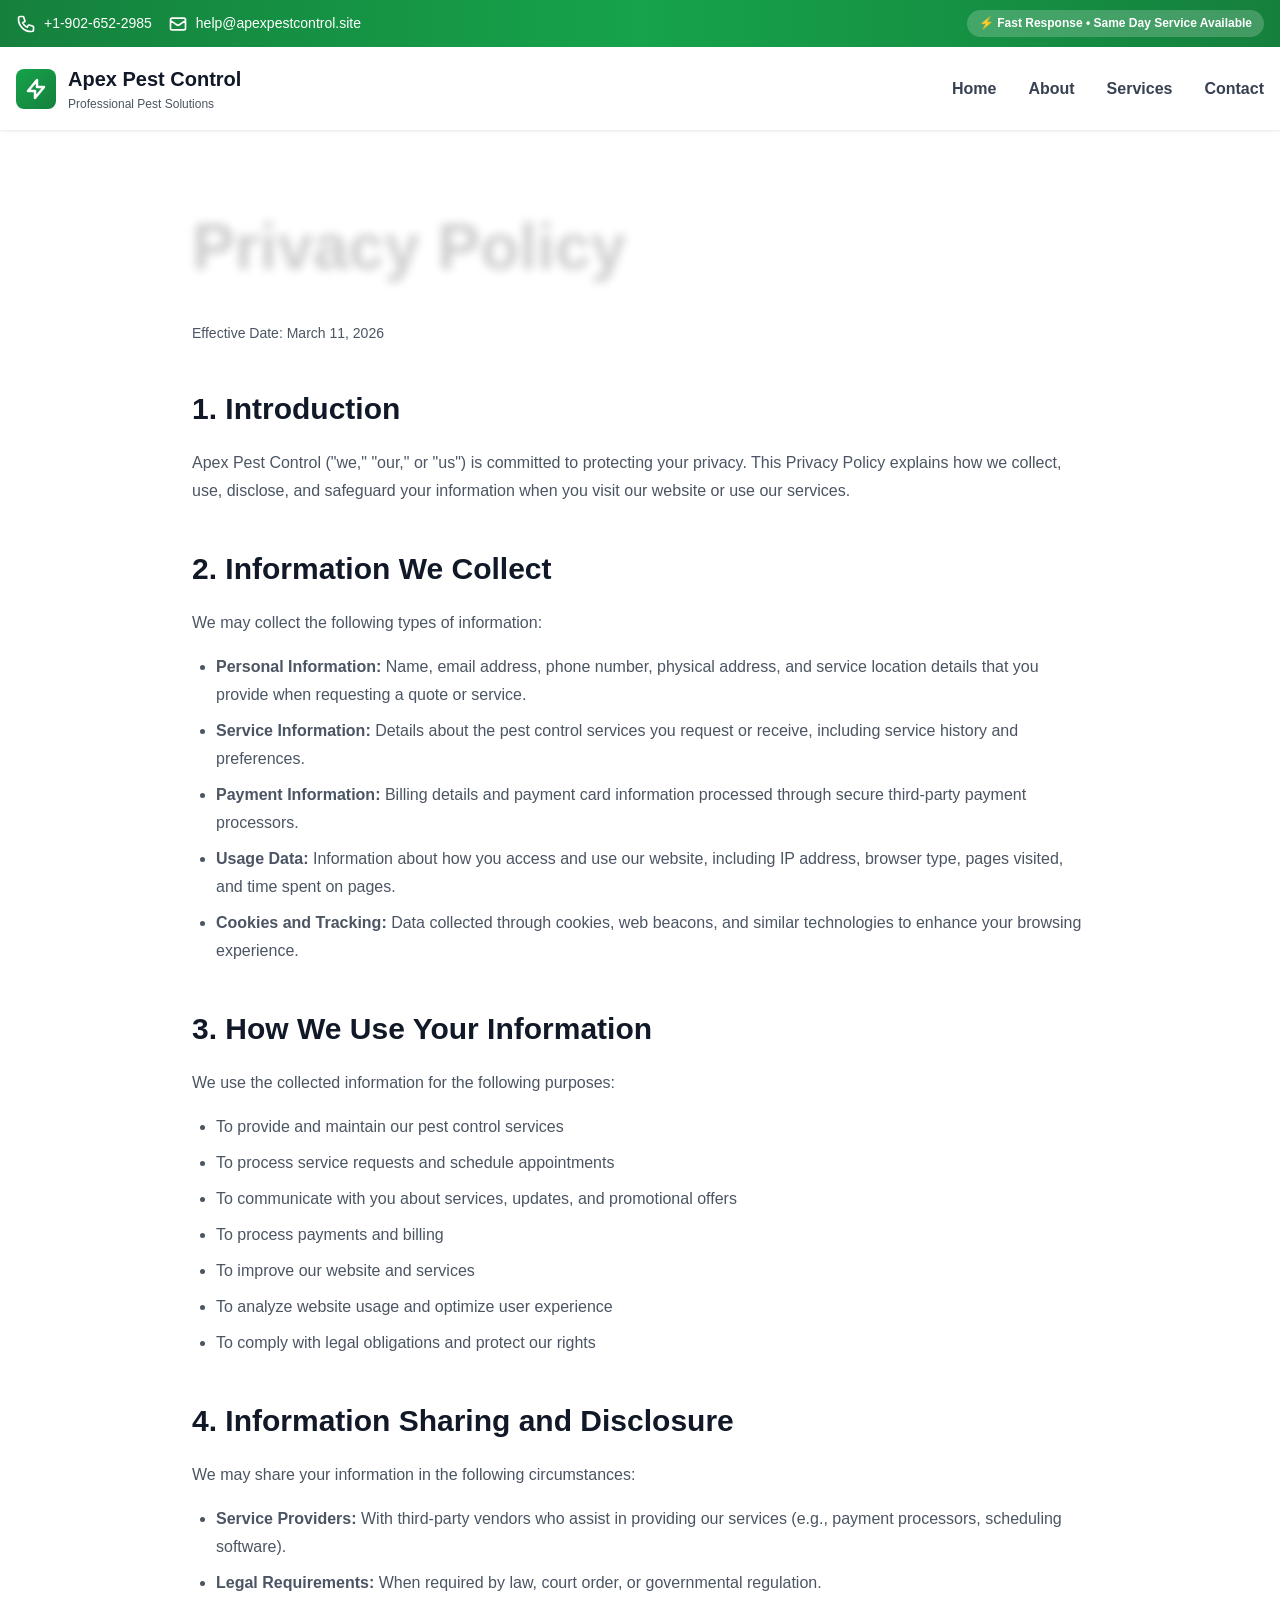
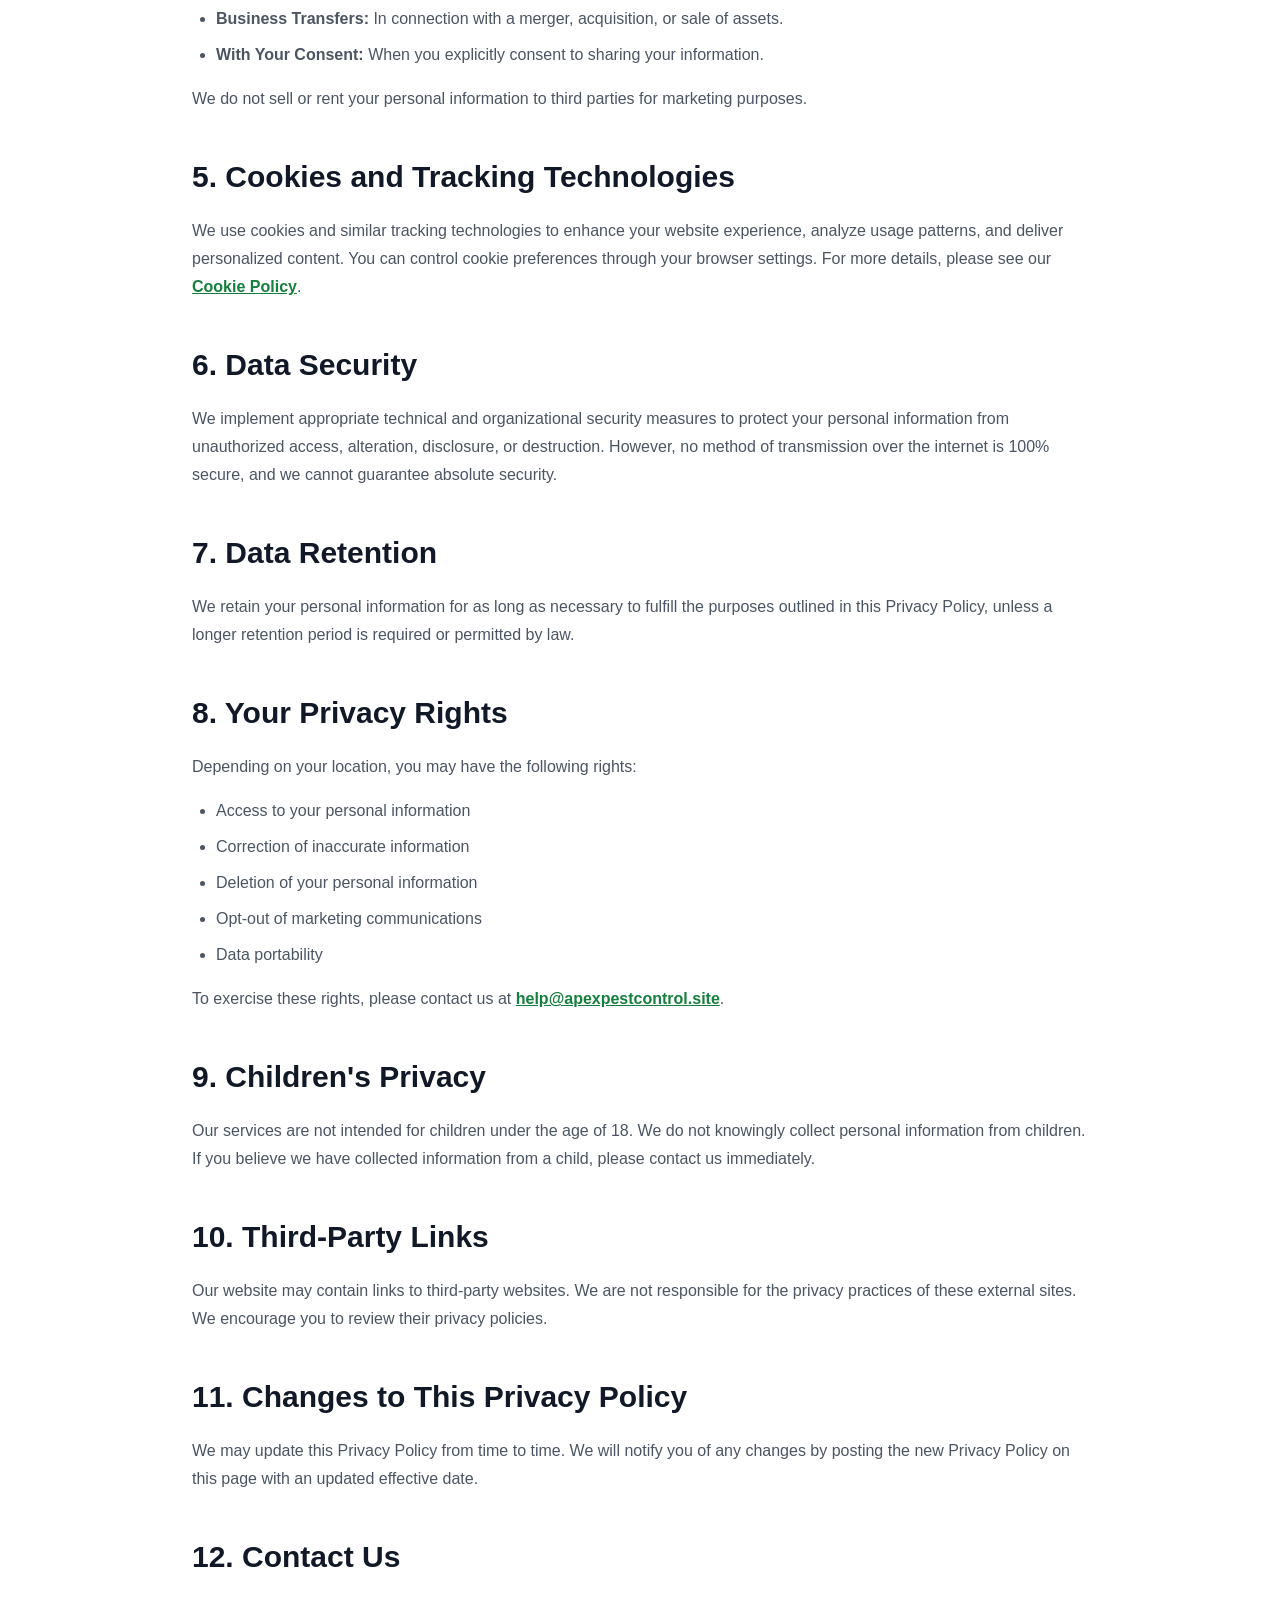
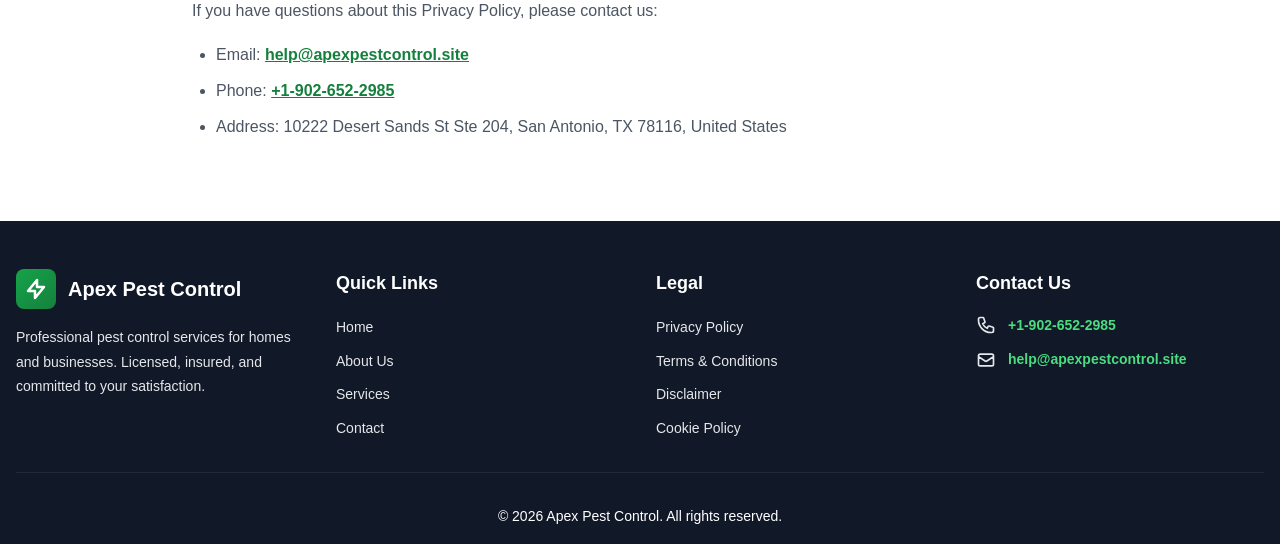
<file: privacy-policy.html>
<!DOCTYPE html>
<html lang="en">
<head>
    <meta charset="UTF-8">
    <meta name="viewport" content="width=device-width, initial-scale=1.0">
    <title>Privacy Policy - Apex Pest Control</title>
    <link rel="stylesheet" href="styles.css">
</head>
<body>
    <header class="header">
        <div class="top-bar">
            <div class="container">
                <div class="top-bar-content">
                    <div class="top-bar-left">
                        <a href="tel:+19026522985" class="contact-link">
                            <svg class="icon" fill="none" stroke="currentColor" viewBox="0 0 24 24">
                                <path stroke-linecap="round" stroke-linejoin="round" stroke-width="2" d="M3 5a2 2 0 012-2h3.28a1 1 0 01.948.684l1.498 4.493a1 1 0 01-.502 1.21l-2.257 1.13a11.042 11.042 0 005.516 5.516l1.13-2.257a1 1 0 011.21-.502l4.493 1.498a1 1 0 01.684.949V19a2 2 0 01-2 2h-1C9.716 21 3 14.284 3 6V5z"/>
                            </svg>
                            <span>+1-902-652-2985</span>
                        </a>
                        <a href="mailto:help@apexpestcontrol.site" class="contact-link desktop-only">
                            <svg class="icon" fill="none" stroke="currentColor" viewBox="0 0 24 24">
                                <path stroke-linecap="round" stroke-linejoin="round" stroke-width="2" d="M3 8l7.89 5.26a2 2 0 002.22 0L21 8M5 19h14a2 2 0 002-2V7a2 2 0 00-2-2H5a2 2 0 00-2 2v10a2 2 0 002 2z"/>
                            </svg>
                            <span>help@apexpestcontrol.site</span>
                        </a>
                    </div>
                    <div class="top-bar-badge">⚡ Fast Response • Same Day Service Available</div>
                </div>
            </div>
        </div>
        <div class="main-header">
            <div class="container">
                <div class="header-content">
                    <a href="index.html" class="logo-link">
                        <div class="logo-icon">
                            <svg fill="none" stroke="currentColor" viewBox="0 0 24 24">
                                <path stroke-linecap="round" stroke-linejoin="round" stroke-width="2.5" d="M13 10V3L4 14h7v7l9-11h-7z"/>
                            </svg>
                        </div>
                        <div class="logo-text">
                            <span class="logo-title">Apex Pest Control</span>
                            <div class="logo-subtitle">Professional Pest Solutions</div>
                        </div>
                    </a>
                    <nav class="desktop-nav">
                        <a href="index.html" class="nav-link">Home</a>
                        <a href="about.html" class="nav-link">About</a>
                        <a href="services.html" class="nav-link">Services</a>
                        <a href="contact.html" class="nav-link">Contact</a>
                    </nav>
                    <button class="mobile-menu-btn" id="mobileMenuBtn">
                        <svg class="menu-icon" fill="none" stroke="currentColor" viewBox="0 0 24 24">
                            <path stroke-linecap="round" stroke-linejoin="round" stroke-width="2" d="M4 6h16M4 12h16M4 18h16"/>
                        </svg>
                        <svg class="close-icon" fill="none" stroke="currentColor" viewBox="0 0 24 24">
                            <path stroke-linecap="round" stroke-linejoin="round" stroke-width="2" d="M6 18L18 6M6 6l12 12"/>
                        </svg>
                    </button>
                </div>
                <nav class="mobile-nav" id="mobileNav">
                    <a href="index.html" class="mobile-nav-link">Home</a>
                    <a href="about.html" class="mobile-nav-link">About</a>
                    <a href="services.html" class="mobile-nav-link">Services</a>
                    <a href="contact.html" class="mobile-nav-link">Contact</a>
                </nav>
            </div>
        </div>
    </header>

    <section class="section">
        <div class="container">
            <div class="legal-content">
                <h1 class="page-hero-title" style="color: var(--gray-900);">Privacy Policy</h1>
                <p style="font-size: 0.875rem; color: var(--gray-600); margin-bottom: 2rem;">Effective Date: March 11, 2026</p>

                <h2>1. Introduction</h2>
                <p>Apex Pest Control ("we," "our," or "us") is committed to protecting your privacy. This Privacy Policy explains how we collect, use, disclose, and safeguard your information when you visit our website or use our services.</p>

                <h2>2. Information We Collect</h2>
                <p>We may collect the following types of information:</p>
                <ul>
                    <li><strong>Personal Information:</strong> Name, email address, phone number, physical address, and service location details that you provide when requesting a quote or service.</li>
                    <li><strong>Service Information:</strong> Details about the pest control services you request or receive, including service history and preferences.</li>
                    <li><strong>Payment Information:</strong> Billing details and payment card information processed through secure third-party payment processors.</li>
                    <li><strong>Usage Data:</strong> Information about how you access and use our website, including IP address, browser type, pages visited, and time spent on pages.</li>
                    <li><strong>Cookies and Tracking:</strong> Data collected through cookies, web beacons, and similar technologies to enhance your browsing experience.</li>
                </ul>

                <h2>3. How We Use Your Information</h2>
                <p>We use the collected information for the following purposes:</p>
                <ul>
                    <li>To provide and maintain our pest control services</li>
                    <li>To process service requests and schedule appointments</li>
                    <li>To communicate with you about services, updates, and promotional offers</li>
                    <li>To process payments and billing</li>
                    <li>To improve our website and services</li>
                    <li>To analyze website usage and optimize user experience</li>
                    <li>To comply with legal obligations and protect our rights</li>
                </ul>

                <h2>4. Information Sharing and Disclosure</h2>
                <p>We may share your information in the following circumstances:</p>
                <ul>
                    <li><strong>Service Providers:</strong> With third-party vendors who assist in providing our services (e.g., payment processors, scheduling software).</li>
                    <li><strong>Legal Requirements:</strong> When required by law, court order, or governmental regulation.</li>
                    <li><strong>Business Transfers:</strong> In connection with a merger, acquisition, or sale of assets.</li>
                    <li><strong>With Your Consent:</strong> When you explicitly consent to sharing your information.</li>
                </ul>
                <p>We do not sell or rent your personal information to third parties for marketing purposes.</p>

                <h2>5. Cookies and Tracking Technologies</h2>
                <p>We use cookies and similar tracking technologies to enhance your website experience, analyze usage patterns, and deliver personalized content. You can control cookie preferences through your browser settings. For more details, please see our <a href="cookie-policy.html">Cookie Policy</a>.</p>

                <h2>6. Data Security</h2>
                <p>We implement appropriate technical and organizational security measures to protect your personal information from unauthorized access, alteration, disclosure, or destruction. However, no method of transmission over the internet is 100% secure, and we cannot guarantee absolute security.</p>

                <h2>7. Data Retention</h2>
                <p>We retain your personal information for as long as necessary to fulfill the purposes outlined in this Privacy Policy, unless a longer retention period is required or permitted by law.</p>

                <h2>8. Your Privacy Rights</h2>
                <p>Depending on your location, you may have the following rights:</p>
                <ul>
                    <li>Access to your personal information</li>
                    <li>Correction of inaccurate information</li>
                    <li>Deletion of your personal information</li>
                    <li>Opt-out of marketing communications</li>
                    <li>Data portability</li>
                </ul>
                <p>To exercise these rights, please contact us at <a href="mailto:help@apexpestcontrol.site">help@apexpestcontrol.site</a>.</p>

                <h2>9. Children's Privacy</h2>
                <p>Our services are not intended for children under the age of 18. We do not knowingly collect personal information from children. If you believe we have collected information from a child, please contact us immediately.</p>

                <h2>10. Third-Party Links</h2>
                <p>Our website may contain links to third-party websites. We are not responsible for the privacy practices of these external sites. We encourage you to review their privacy policies.</p>

                <h2>11. Changes to This Privacy Policy</h2>
                <p>We may update this Privacy Policy from time to time. We will notify you of any changes by posting the new Privacy Policy on this page with an updated effective date.</p>

                <h2>12. Contact Us</h2>
                <p>If you have questions about this Privacy Policy, please contact us:</p>
                <ul>
                    <li>Email: <a href="mailto:help@apexpestcontrol.site">help@apexpestcontrol.site</a></li>
                    <li>Phone: <a href="tel:+19026522985">+1-902-652-2985</a></li>
                    <li>Address: 10222 Desert Sands St Ste 204, San Antonio, TX 78116, United States</li>
                </ul>
            </div>
        </div>
    </section>

    <footer class="footer">
        <div class="container">
            <div class="footer-grid">
                <div class="footer-col">
                    <div class="footer-logo">
                        <div class="logo-icon">
                            <svg fill="none" stroke="currentColor" viewBox="0 0 24 24">
                                <path stroke-linecap="round" stroke-linejoin="round" stroke-width="2.5" d="M13 10V3L4 14h7v7l9-11h-7z"/>
                            </svg>
                        </div>
                        <span>Apex Pest Control</span>
                    </div>
                    <p class="footer-description">Professional pest control services for homes and businesses. Licensed, insured, and committed to your satisfaction.</p>
                </div>
                <div class="footer-col">
                    <h4 class="footer-title">Quick Links</h4>
                    <ul class="footer-links">
                        <li><a href="index.html">Home</a></li>
                        <li><a href="about.html">About Us</a></li>
                        <li><a href="services.html">Services</a></li>
                        <li><a href="contact.html">Contact</a></li>
                    </ul>
                </div>
                <div class="footer-col">
                    <h4 class="footer-title">Legal</h4>
                    <ul class="footer-links">
                        <li><a href="privacy-policy.html">Privacy Policy</a></li>
                        <li><a href="terms-conditions.html">Terms & Conditions</a></li>
                        <li><a href="disclaimer.html">Disclaimer</a></li>
                        <li><a href="cookie-policy.html">Cookie Policy</a></li>
                    </ul>
                </div>
                <div class="footer-col">
                    <h4 class="footer-title">Contact Us</h4>
                    <ul class="footer-contact">
                        <li>
                            <svg class="icon" fill="none" stroke="currentColor" viewBox="0 0 24 24">
                                <path stroke-linecap="round" stroke-linejoin="round" stroke-width="2" d="M3 5a2 2 0 012-2h3.28a1 1 0 01.948.684l1.498 4.493a1 1 0 01-.502 1.21l-2.257 1.13a11.042 11.042 0 005.516 5.516l1.13-2.257a1 1 0 011.21-.502l4.493 1.498a1 1 0 01.684.949V19a2 2 0 01-2 2h-1C9.716 21 3 14.284 3 6V5z"/>
                            </svg>
                            <a href="tel:+19026522985">+1-902-652-2985</a>
                        </li>
                        <li>
                            <svg class="icon" fill="none" stroke="currentColor" viewBox="0 0 24 24">
                                <path stroke-linecap="round" stroke-linejoin="round" stroke-width="2" d="M3 8l7.89 5.26a2 2 0 002.22 0L21 8M5 19h14a2 2 0 002-2V7a2 2 0 00-2-2H5a2 2 0 00-2 2v10a2 2 0 002 2z"/>
                            </svg>
                            <a href="mailto:help@apexpestcontrol.site">help@apexpestcontrol.site</a>
                        </li>
                    </ul>
                </div>
            </div>
            <div class="footer-bottom">
                <p>&copy; 2026 Apex Pest Control. All rights reserved.</p>
            </div>
        </div>
    </footer>

    <script src="scripts.js"></script>
</body>
</html>
</file>
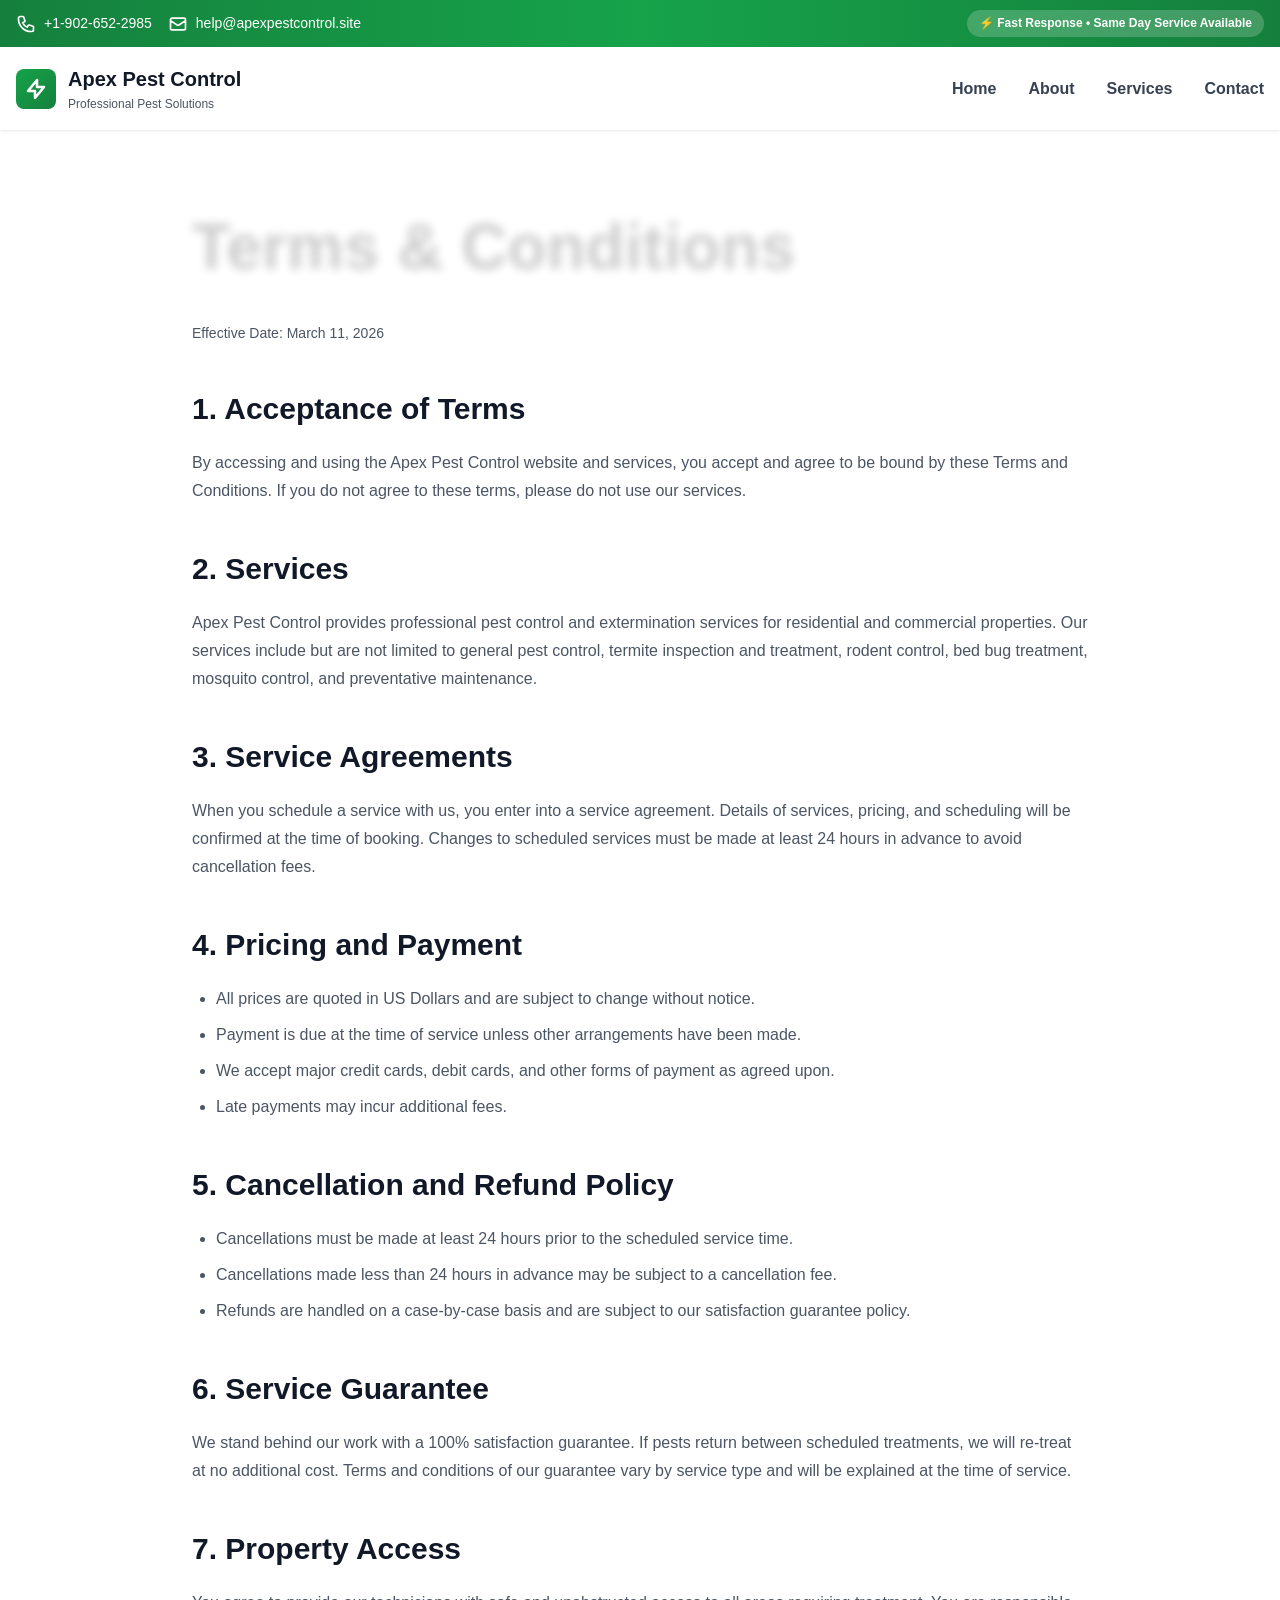
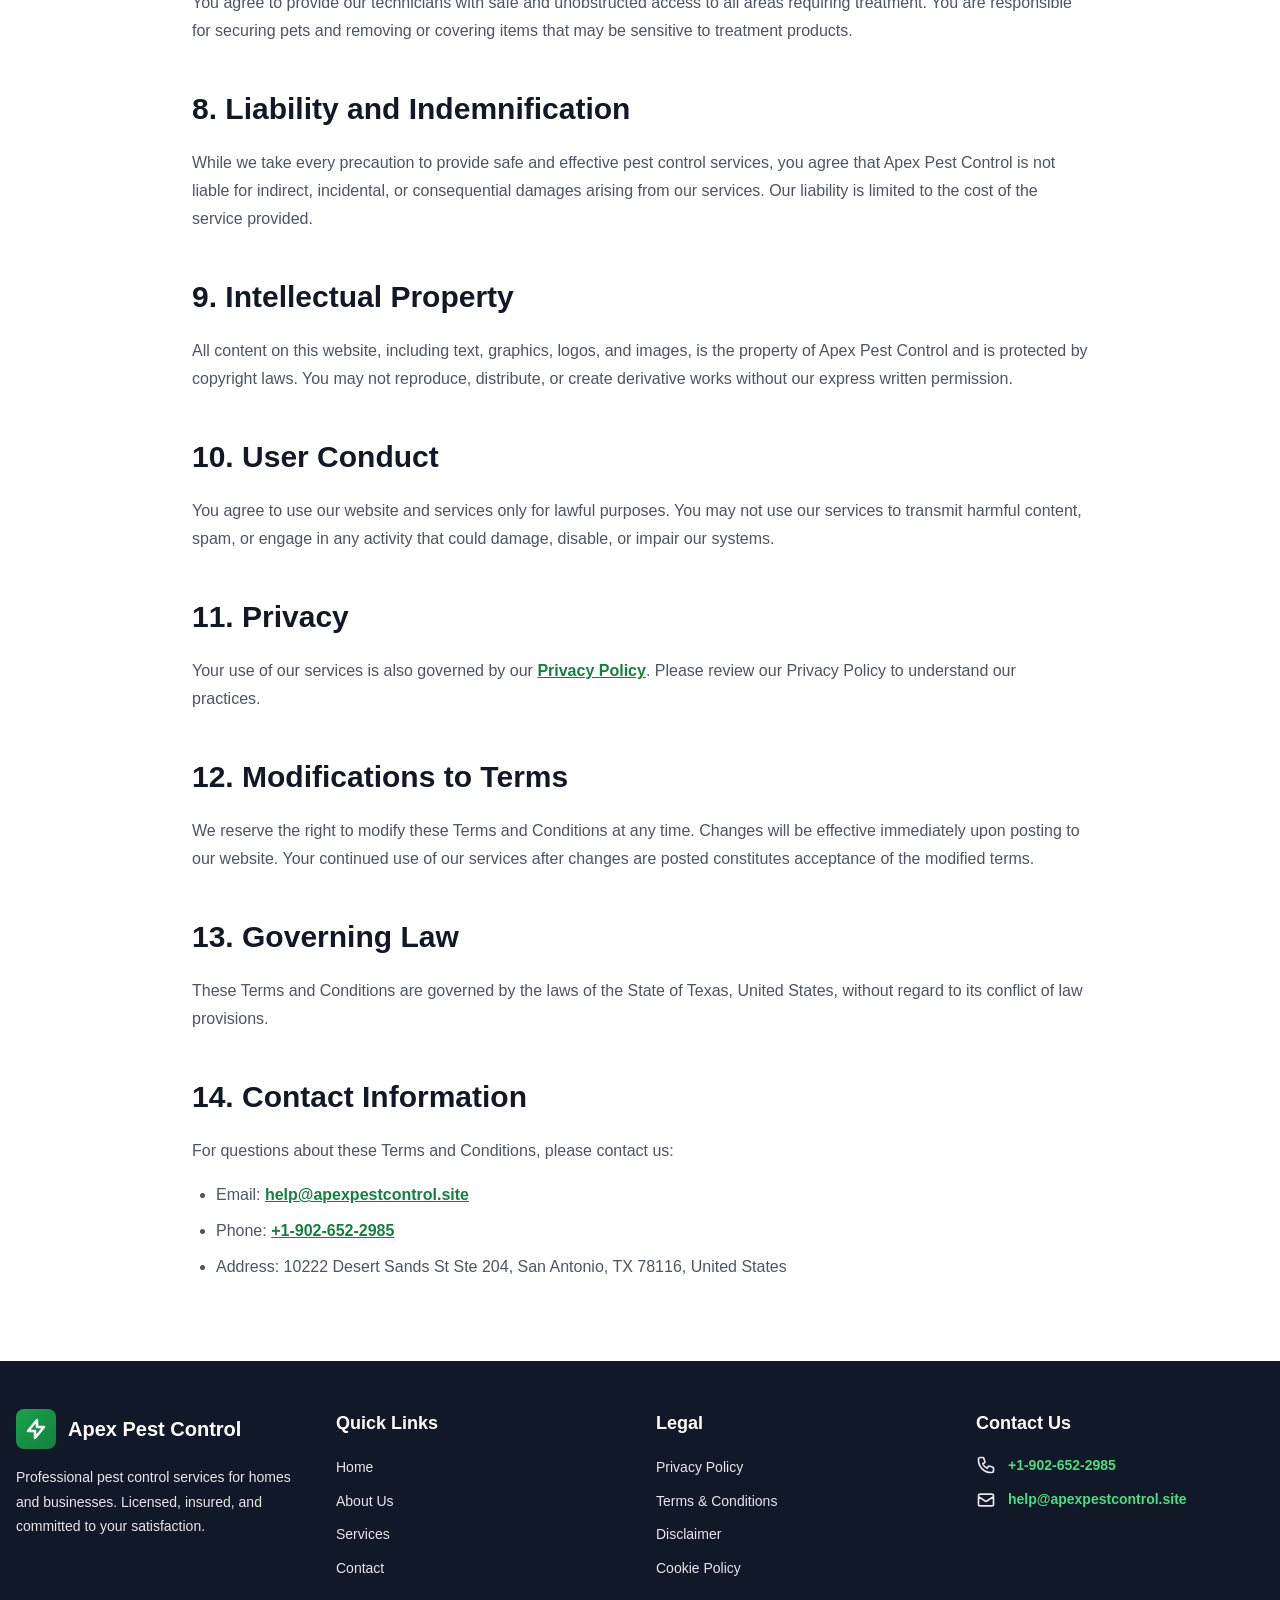
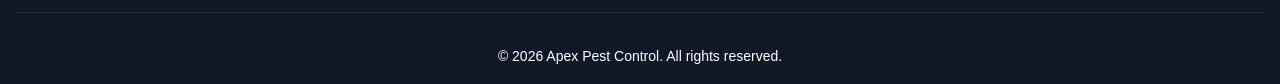
<file: terms-conditions.html>
<!DOCTYPE html>
<html lang="en">
<head>
    <meta charset="UTF-8">
    <meta name="viewport" content="width=device-width, initial-scale=1.0">
    <title>Terms & Conditions - Apex Pest Control</title>
    <link rel="stylesheet" href="styles.css">
</head>
<body>
    <header class="header">
        <div class="top-bar">
            <div class="container">
                <div class="top-bar-content">
                    <div class="top-bar-left">
                        <a href="tel:+19026522985" class="contact-link">
                            <svg class="icon" fill="none" stroke="currentColor" viewBox="0 0 24 24">
                                <path stroke-linecap="round" stroke-linejoin="round" stroke-width="2" d="M3 5a2 2 0 012-2h3.28a1 1 0 01.948.684l1.498 4.493a1 1 0 01-.502 1.21l-2.257 1.13a11.042 11.042 0 005.516 5.516l1.13-2.257a1 1 0 011.21-.502l4.493 1.498a1 1 0 01.684.949V19a2 2 0 01-2 2h-1C9.716 21 3 14.284 3 6V5z"/>
                            </svg>
                            <span>+1-902-652-2985</span>
                        </a>
                        <a href="mailto:help@apexpestcontrol.site" class="contact-link desktop-only">
                            <svg class="icon" fill="none" stroke="currentColor" viewBox="0 0 24 24">
                                <path stroke-linecap="round" stroke-linejoin="round" stroke-width="2" d="M3 8l7.89 5.26a2 2 0 002.22 0L21 8M5 19h14a2 2 0 002-2V7a2 2 0 00-2-2H5a2 2 0 00-2 2v10a2 2 0 002 2z"/>
                            </svg>
                            <span>help@apexpestcontrol.site</span>
                        </a>
                    </div>
                    <div class="top-bar-badge">⚡ Fast Response • Same Day Service Available</div>
                </div>
            </div>
        </div>
        <div class="main-header">
            <div class="container">
                <div class="header-content">
                    <a href="index.html" class="logo-link">
                        <div class="logo-icon">
                            <svg fill="none" stroke="currentColor" viewBox="0 0 24 24">
                                <path stroke-linecap="round" stroke-linejoin="round" stroke-width="2.5" d="M13 10V3L4 14h7v7l9-11h-7z"/>
                            </svg>
                        </div>
                        <div class="logo-text">
                            <span class="logo-title">Apex Pest Control</span>
                            <div class="logo-subtitle">Professional Pest Solutions</div>
                        </div>
                    </a>
                    <nav class="desktop-nav">
                        <a href="index.html" class="nav-link">Home</a>
                        <a href="about.html" class="nav-link">About</a>
                        <a href="services.html" class="nav-link">Services</a>
                        <a href="contact.html" class="nav-link">Contact</a>
                    </nav>
                    <button class="mobile-menu-btn" id="mobileMenuBtn">
                        <svg class="menu-icon" fill="none" stroke="currentColor" viewBox="0 0 24 24">
                            <path stroke-linecap="round" stroke-linejoin="round" stroke-width="2" d="M4 6h16M4 12h16M4 18h16"/>
                        </svg>
                        <svg class="close-icon" fill="none" stroke="currentColor" viewBox="0 0 24 24">
                            <path stroke-linecap="round" stroke-linejoin="round" stroke-width="2" d="M6 18L18 6M6 6l12 12"/>
                        </svg>
                    </button>
                </div>
                <nav class="mobile-nav" id="mobileNav">
                    <a href="index.html" class="mobile-nav-link">Home</a>
                    <a href="about.html" class="mobile-nav-link">About</a>
                    <a href="services.html" class="mobile-nav-link">Services</a>
                    <a href="contact.html" class="mobile-nav-link">Contact</a>
                </nav>
            </div>
        </div>
    </header>

    <section class="section">
        <div class="container">
            <div class="legal-content">
                <h1 class="page-hero-title" style="color: var(--gray-900);">Terms & Conditions</h1>
                <p style="font-size: 0.875rem; color: var(--gray-600); margin-bottom: 2rem;">Effective Date: March 11, 2026</p>

                <h2>1. Acceptance of Terms</h2>
                <p>By accessing and using the Apex Pest Control website and services, you accept and agree to be bound by these Terms and Conditions. If you do not agree to these terms, please do not use our services.</p>

                <h2>2. Services</h2>
                <p>Apex Pest Control provides professional pest control and extermination services for residential and commercial properties. Our services include but are not limited to general pest control, termite inspection and treatment, rodent control, bed bug treatment, mosquito control, and preventative maintenance.</p>

                <h2>3. Service Agreements</h2>
                <p>When you schedule a service with us, you enter into a service agreement. Details of services, pricing, and scheduling will be confirmed at the time of booking. Changes to scheduled services must be made at least 24 hours in advance to avoid cancellation fees.</p>

                <h2>4. Pricing and Payment</h2>
                <ul>
                    <li>All prices are quoted in US Dollars and are subject to change without notice.</li>
                    <li>Payment is due at the time of service unless other arrangements have been made.</li>
                    <li>We accept major credit cards, debit cards, and other forms of payment as agreed upon.</li>
                    <li>Late payments may incur additional fees.</li>
                </ul>

                <h2>5. Cancellation and Refund Policy</h2>
                <ul>
                    <li>Cancellations must be made at least 24 hours prior to the scheduled service time.</li>
                    <li>Cancellations made less than 24 hours in advance may be subject to a cancellation fee.</li>
                    <li>Refunds are handled on a case-by-case basis and are subject to our satisfaction guarantee policy.</li>
                </ul>

                <h2>6. Service Guarantee</h2>
                <p>We stand behind our work with a 100% satisfaction guarantee. If pests return between scheduled treatments, we will re-treat at no additional cost. Terms and conditions of our guarantee vary by service type and will be explained at the time of service.</p>

                <h2>7. Property Access</h2>
                <p>You agree to provide our technicians with safe and unobstructed access to all areas requiring treatment. You are responsible for securing pets and removing or covering items that may be sensitive to treatment products.</p>

                <h2>8. Liability and Indemnification</h2>
                <p>While we take every precaution to provide safe and effective pest control services, you agree that Apex Pest Control is not liable for indirect, incidental, or consequential damages arising from our services. Our liability is limited to the cost of the service provided.</p>

                <h2>9. Intellectual Property</h2>
                <p>All content on this website, including text, graphics, logos, and images, is the property of Apex Pest Control and is protected by copyright laws. You may not reproduce, distribute, or create derivative works without our express written permission.</p>

                <h2>10. User Conduct</h2>
                <p>You agree to use our website and services only for lawful purposes. You may not use our services to transmit harmful content, spam, or engage in any activity that could damage, disable, or impair our systems.</p>

                <h2>11. Privacy</h2>
                <p>Your use of our services is also governed by our <a href="privacy-policy.html">Privacy Policy</a>. Please review our Privacy Policy to understand our practices.</p>

                <h2>12. Modifications to Terms</h2>
                <p>We reserve the right to modify these Terms and Conditions at any time. Changes will be effective immediately upon posting to our website. Your continued use of our services after changes are posted constitutes acceptance of the modified terms.</p>

                <h2>13. Governing Law</h2>
                <p>These Terms and Conditions are governed by the laws of the State of Texas, United States, without regard to its conflict of law provisions.</p>

                <h2>14. Contact Information</h2>
                <p>For questions about these Terms and Conditions, please contact us:</p>
                <ul>
                    <li>Email: <a href="mailto:help@apexpestcontrol.site">help@apexpestcontrol.site</a></li>
                    <li>Phone: <a href="tel:+19026522985">+1-902-652-2985</a></li>
                    <li>Address: 10222 Desert Sands St Ste 204, San Antonio, TX 78116, United States</li>
                </ul>
            </div>
        </div>
    </section>

    <footer class="footer">
        <div class="container">
            <div class="footer-grid">
                <div class="footer-col">
                    <div class="footer-logo">
                        <div class="logo-icon">
                            <svg fill="none" stroke="currentColor" viewBox="0 0 24 24">
                                <path stroke-linecap="round" stroke-linejoin="round" stroke-width="2.5" d="M13 10V3L4 14h7v7l9-11h-7z"/>
                            </svg>
                        </div>
                        <span>Apex Pest Control</span>
                    </div>
                    <p class="footer-description">Professional pest control services for homes and businesses. Licensed, insured, and committed to your satisfaction.</p>
                </div>
                <div class="footer-col">
                    <h4 class="footer-title">Quick Links</h4>
                    <ul class="footer-links">
                        <li><a href="index.html">Home</a></li>
                        <li><a href="about.html">About Us</a></li>
                        <li><a href="services.html">Services</a></li>
                        <li><a href="contact.html">Contact</a></li>
                    </ul>
                </div>
                <div class="footer-col">
                    <h4 class="footer-title">Legal</h4>
                    <ul class="footer-links">
                        <li><a href="privacy-policy.html">Privacy Policy</a></li>
                        <li><a href="terms-conditions.html">Terms & Conditions</a></li>
                        <li><a href="disclaimer.html">Disclaimer</a></li>
                        <li><a href="cookie-policy.html">Cookie Policy</a></li>
                    </ul>
                </div>
                <div class="footer-col">
                    <h4 class="footer-title">Contact Us</h4>
                    <ul class="footer-contact">
                        <li>
                            <svg class="icon" fill="none" stroke="currentColor" viewBox="0 0 24 24">
                                <path stroke-linecap="round" stroke-linejoin="round" stroke-width="2" d="M3 5a2 2 0 012-2h3.28a1 1 0 01.948.684l1.498 4.493a1 1 0 01-.502 1.21l-2.257 1.13a11.042 11.042 0 005.516 5.516l1.13-2.257a1 1 0 011.21-.502l4.493 1.498a1 1 0 01.684.949V19a2 2 0 01-2 2h-1C9.716 21 3 14.284 3 6V5z"/>
                            </svg>
                            <a href="tel:+19026522985">+1-902-652-2985</a>
                        </li>
                        <li>
                            <svg class="icon" fill="none" stroke="currentColor" viewBox="0 0 24 24">
                                <path stroke-linecap="round" stroke-linejoin="round" stroke-width="2" d="M3 8l7.89 5.26a2 2 0 002.22 0L21 8M5 19h14a2 2 0 002-2V7a2 2 0 00-2-2H5a2 2 0 00-2 2v10a2 2 0 002 2z"/>
                            </svg>
                            <a href="mailto:help@apexpestcontrol.site">help@apexpestcontrol.site</a>
                        </li>
                    </ul>
                </div>
            </div>
            <div class="footer-bottom">
                <p>&copy; 2026 Apex Pest Control. All rights reserved.</p>
            </div>
        </div>
    </footer>

    <script src="scripts.js"></script>
</body>
</html>
</file>
<file: styles.css>
/* Reset and Base Styles */
* {
    margin: 0;
    padding: 0;
    box-sizing: border-box;
}

:root {
    --green-50: #f0fdf4;
    --green-100: #dcfce7;
    --green-400: #4ade80;
    --green-500: #22c55e;
    --green-600: #16a34a;
    --green-700: #15803d;
    --green-800: #166534;
    --green-900: #14532d;
    --gray-50: #f9fafb;
    --gray-100: #f3f4f6;
    --gray-200: #e5e7eb;
    --gray-600: #4b5563;
    --gray-700: #374151;
    --gray-800: #1f2937;
    --gray-900: #111827;
    --yellow-400: #facc15;
    --white: #ffffff;
    --black: #000000;
}

body {
    font-family: -apple-system, BlinkMacSystemFont, 'Segoe UI', Roboto, 'Helvetica Neue', Arial, sans-serif;
    line-height: 1.6;
    color: var(--gray-900);
    background: var(--white);
}

img {
    max-width: 100%;
    height: auto;
    display: block;
}

a {
    text-decoration: none;
    color: inherit;
}

.container {
    max-width: 1280px;
    margin: 0 auto;
    padding: 0 1rem;
}

.icon {
    width: 1.25rem;
    height: 1.25rem;
}

/* Header Styles */
.header {
    background: var(--white);
    box-shadow: 0 1px 3px 0 rgba(0, 0, 0, 0.1);
    position: sticky;
    top: 0;
    z-index: 1000;
}

.top-bar {
    background: linear-gradient(to right, var(--green-700), var(--green-600), var(--green-700));
    color: var(--white);
    padding: 0.625rem 0;
}

.top-bar-content {
    display: flex;
    justify-content: space-between;
    align-items: center;
    flex-wrap: wrap;
    gap: 0.5rem;
    font-size: 0.875rem;
}

.top-bar-left {
    display: flex;
    align-items: center;
    gap: 1rem;
}

.contact-link {
    display: flex;
    align-items: center;
    gap: 0.5rem;
    transition: all 0.2s;
    font-weight: 500;
}

.contact-link:hover {
    color: var(--green-100);
    transform: scale(1.05);
}

.top-bar-badge {
    background: rgba(255, 255, 255, 0.2);
    padding: 0.25rem 0.75rem;
    border-radius: 9999px;
    font-size: 0.75rem;
    font-weight: 600;
}

.main-header {
    padding: 1rem 0;
}

.header-content {
    display: flex;
    justify-content: space-between;
    align-items: center;
}

.logo-link {
    display: flex;
    align-items: center;
    gap: 0.75rem;
}

.logo-icon {
    width: 2.5rem;
    height: 2.5rem;
    background: linear-gradient(to bottom right, var(--green-600), var(--green-700));
    border-radius: 0.5rem;
    display: flex;
    align-items: center;
    justify-content: center;
}

.logo-icon svg {
    width: 1.5rem;
    height: 1.5rem;
    color: var(--white);
}

.logo-text {
    display: flex;
    flex-direction: column;
}

.logo-title {
    font-size: 1.25rem;
    font-weight: 700;
    color: var(--gray-900);
}

.logo-subtitle {
    font-size: 0.75rem;
    color: var(--gray-600);
}

.desktop-nav {
    display: none;
    gap: 2rem;
}

.nav-link {
    font-weight: 600;
    color: var(--gray-700);
    transition: color 0.2s;
}

.nav-link:hover,
.nav-link.active {
    color: var(--green-600);
}

.mobile-menu-btn {
    display: flex;
    background: none;
    border: none;
    cursor: pointer;
    padding: 0.5rem;
}

.mobile-menu-btn svg {
    width: 1.5rem;
    height: 1.5rem;
    color: var(--gray-900);
}

.mobile-menu-btn .close-icon {
    display: none;
}

.mobile-menu-btn.active .menu-icon {
    display: none;
}

.mobile-menu-btn.active .close-icon {
    display: block;
}

.mobile-nav {
    display: none;
    flex-direction: column;
    gap: 0.5rem;
    padding: 1rem 0;
}

.mobile-nav.active {
    display: flex;
}

.mobile-nav-link {
    padding: 0.75rem 1rem;
    font-weight: 600;
    color: var(--gray-700);
    border-radius: 0.5rem;
    transition: all 0.2s;
}

.mobile-nav-link:hover,
.mobile-nav-link.active {
    background: var(--green-50);
    color: var(--green-700);
}

/* Page Hero Styles */
.page-hero {
    background: linear-gradient(135deg, var(--green-700) 0%, var(--green-600) 50%, var(--green-700) 100%);
    color: var(--white);
    padding: 5rem 0 7rem;
    text-align: center;
    position: relative;
    overflow: hidden;
}

.page-hero::before {
    content: '';
    position: absolute;
    top: 0;
    left: 0;
    right: 0;
    bottom: 0;
    background: 
        radial-gradient(circle at 20% 50%, rgba(255, 255, 255, 0.1) 0%, transparent 50%),
        radial-gradient(circle at 80% 50%, rgba(255, 255, 255, 0.08) 0%, transparent 50%);
    pointer-events: none;
}

.page-hero .container {
    position: relative;
    z-index: 1;
}

.page-hero-title {
    font-size: 3rem;
    font-weight: 700;
    margin-bottom: 1.5rem;
    text-shadow: 0 2px 10px rgba(0, 0, 0, 0.2);
    background: linear-gradient(to bottom, #ffffff 0%, rgba(255, 255, 255, 0.9) 100%);
    -webkit-background-clip: text;
    -webkit-text-fill-color: transparent;
    background-clip: text;
}

.page-hero-description {
    font-size: 1.25rem;
    color: rgba(255, 255, 255, 0.95);
    max-width: 48rem;
    margin: 0 auto;
    line-height: 1.75;
    text-shadow: 0 1px 3px rgba(0, 0, 0, 0.15);
    background: rgba(255, 255, 255, 0.1);
    backdrop-filter: blur(10px);
    padding: 1.5rem 2rem;
    border-radius: 1rem;
    border: 1px solid rgba(255, 255, 255, 0.2);
    box-shadow: 0 8px 32px rgba(0, 0, 0, 0.1);
}

/* Section Styles */
.section {
    padding: 4rem 0;
}

.bg-gradient-light {
    background: linear-gradient(to bottom, var(--gray-50), var(--white));
}

.section-title {
    font-size: 2.5rem;
    font-weight: 700;
    color: var(--gray-900);
}

.gradient-text {
    background: linear-gradient(to right, var(--green-600), var(--green-700));
    -webkit-background-clip: text;
    -webkit-text-fill-color: transparent;
    background-clip: text;
}

/* About Page Styles */
.about-grid {
    display: grid;
    gap: 3rem;
    align-items: center;
    margin-bottom: 4rem;
}

.about-content {
    padding: 2rem;
}

.about-title {
    font-size: 2.5rem;
    font-weight: 700;
    color: var(--gray-900);
    margin-bottom: 1.5rem;
}

.about-text {
    display: flex;
    flex-direction: column;
    gap: 1rem;
    color: var(--gray-600);
    line-height: 1.75;
}

.about-text p {
    background: linear-gradient(to right, var(--green-50), var(--gray-50));
    padding: 1.25rem 1.5rem;
    border-radius: 0.75rem;
    border-left: 4px solid var(--green-600);
    box-shadow: 0 2px 8px rgba(0, 0, 0, 0.05);
    transition: all 0.3s ease;
}

.about-text p:hover {
    transform: translateX(5px);
    box-shadow: 0 4px 12px rgba(22, 163, 74, 0.15);
}

.about-image img {
    border-radius: 0.5rem;
    box-shadow: 0 10px 15px -3px rgba(0, 0, 0, 0.1);
}

.values-section {
    margin-bottom: 4rem;
}

.values-section .section-title {
    text-align: center;
    margin-bottom: 2rem;
}

.values-grid {
    display: grid;
    gap: 2rem;
}

.value-card {
    text-align: center;
    background: var(--white);
    padding: 2rem 1.5rem;
    border-radius: 1rem;
    box-shadow: 0 4px 12px rgba(0, 0, 0, 0.08);
    transition: all 0.3s ease;
    border: 2px solid var(--green-100);
}

.value-card:hover {
    transform: translateY(-5px);
    box-shadow: 0 8px 20px rgba(22, 163, 74, 0.2);
    border-color: var(--green-600);
}

.value-icon {
    width: 4rem;
    height: 4rem;
    background: var(--green-100);
    border-radius: 9999px;
    display: flex;
    align-items: center;
    justify-content: center;
    margin: 0 auto 1rem;
}

.value-icon svg {
    width: 2rem;
    height: 2rem;
    color: var(--green-700);
}

.value-title {
    font-size: 1.25rem;
    font-weight: 700;
    color: var(--gray-900);
    margin-bottom: 0.5rem;
}

.value-description {
    font-size: 0.875rem;
    color: var(--gray-600);
}

.why-choose-section {
    background: var(--gray-50);
    border-radius: 0.5rem;
    padding: 2rem;
}

.why-choose-section .section-title {
    text-align: center;
    margin-bottom: 2rem;
}

.why-choose-grid {
    display: grid;
    gap: 2rem;
}

.why-choose-item {
    background: var(--white);
    padding: 1.5rem;
    border-radius: 0.75rem;
    box-shadow: 0 2px 8px rgba(0, 0, 0, 0.06);
    transition: all 0.3s ease;
}

.why-choose-item:hover {
    box-shadow: 0 6px 16px rgba(22, 163, 74, 0.15);
    transform: translateY(-3px);
}

.why-choose-title {
    font-size: 1.25rem;
    font-weight: 700;
    color: var(--gray-900);
    margin-bottom: 1rem;
    display: flex;
    align-items: center;
    gap: 0.5rem;
}

.why-choose-title::before {
    content: '✓';
    display: inline-flex;
    align-items: center;
    justify-content: center;
    width: 1.75rem;
    height: 1.75rem;
    background: var(--green-600);
    color: var(--white);
    border-radius: 50%;
    font-weight: 700;
    font-size: 0.875rem;
    flex-shrink: 0;
}

.why-choose-text {
    color: var(--gray-600);
    line-height: 1.75;
    background: var(--green-50);
    padding: 1rem;
    border-radius: 0.5rem;
}

.promise-section {
    padding: 4rem 0;
    background: linear-gradient(135deg, var(--green-700), var(--green-600));
    color: var(--white);
    text-align: center;
}

.promise-container {
    max-width: 56rem;
    margin: 0 auto;
}

.promise-title {
    font-size: 2.5rem;
    font-weight: 700;
    margin-bottom: 1.5rem;
}

.promise-description {
    font-size: 1.125rem;
    color: var(--green-50);
    line-height: 1.75;
    max-width: 56rem;
    margin: 0 auto 2rem;
}

/* Services Page Styles */
.services-detail {
    display: flex;
    flex-direction: column;
    gap: 4rem;
}

.service-detail-item {
    display: grid;
    gap: 2rem;
    align-items: center;
}

.service-detail-image {
    order: 1;
}

.service-detail-image img {
    border-radius: 0.75rem;
    box-shadow: 0 10px 25px -5px rgba(0, 0, 0, 0.15);
    width: 100%;
    height: 400px;
    object-fit: cover;
}

.service-detail-content {
    order: 2;
    background: var(--gray-50);
    padding: 2rem;
    border-radius: 0.75rem;
}

.service-detail-header {
    display: flex;
    align-items: center;
    gap: 1rem;
    margin-bottom: 1.5rem;
}

.service-detail-icon {
    width: 3.5rem;
    height: 3.5rem;
    background: linear-gradient(to bottom right, var(--green-600), var(--green-700));
    border-radius: 0.75rem;
    display: flex;
    align-items: center;
    justify-content: center;
    flex-shrink: 0;
}

.service-detail-icon svg {
    width: 2rem;
    height: 2rem;
    color: var(--white);
}

.service-detail-title {
    font-size: 2rem;
    font-weight: 700;
    color: var(--gray-900);
}

.service-detail-description {
    font-size: 1.125rem;
    color: var(--gray-700);
    line-height: 1.75;
    margin-bottom: 1.5rem;
    background: linear-gradient(to right, var(--green-50), var(--white));
    padding: 1rem 1.25rem;
    border-radius: 0.5rem;
    border-left: 3px solid var(--green-600);
}

.service-detail-benefits {
    list-style: none;
    display: flex;
    flex-direction: column;
    gap: 0.75rem;
    margin-bottom: 2rem;
}

.service-detail-benefits li {
    padding: 0.75rem 1rem;
    background: var(--white);
    border-radius: 0.5rem;
    display: flex;
    align-items: center;
    gap: 0.75rem;
    color: var(--gray-700);
    font-weight: 500;
    box-shadow: 0 1px 3px rgba(0, 0, 0, 0.05);
}

.service-detail-benefits li::before {
    content: '✓';
    display: inline-flex;
    align-items: center;
    justify-content: center;
    width: 1.5rem;
    height: 1.5rem;
    background: var(--green-600);
    color: var(--white);
    border-radius: 50%;
    font-weight: 700;
    font-size: 0.75rem;
    flex-shrink: 0;
}

/* Contact Page Styles */
.contact-grid {
    display: grid;
    gap: 3rem;
    align-items: start;
}

.contact-info {
    display: flex;
    flex-direction: column;
    gap: 2rem;
}

.contact-info-item {
    display: flex;
    gap: 1.5rem;
    padding: 1.5rem;
    background: var(--gray-50);
    border-radius: 0.75rem;
    transition: all 0.3s ease;
}

.contact-info-item:hover {
    background: var(--green-50);
    box-shadow: 0 4px 12px rgba(22, 163, 74, 0.1);
}

.contact-info-icon {
    width: 3rem;
    height: 3rem;
    background: linear-gradient(to bottom right, var(--green-600), var(--green-700));
    border-radius: 0.75rem;
    display: flex;
    align-items: center;
    justify-content: center;
    flex-shrink: 0;
}

.contact-info-icon svg {
    width: 1.5rem;
    height: 1.5rem;
    color: var(--white);
}

.contact-info-title {
    font-size: 1.125rem;
    font-weight: 700;
    color: var(--gray-900);
    margin-bottom: 0.5rem;
}

.contact-info-text {
    color: var(--gray-600);
    line-height: 1.75;
    background: var(--white);
    padding: 0.75rem 1rem;
    border-radius: 0.5rem;
    display: inline-block;
}

.contact-info-text a {
    color: var(--green-700);
    font-weight: 600;
}

.contact-info-text a:hover {
    text-decoration: underline;
}

.contact-map {
    margin-top: 1rem;
}

.contact-form-container {
    background: var(--gray-50);
    padding: 2rem;
    border-radius: 0.75rem;
}

.contact-form,
.lead-form {
    display: flex;
    flex-direction: column;
    gap: 1.5rem;
}

.form-group {
    display: flex;
    flex-direction: column;
    gap: 0.5rem;
}

.form-group label {
    font-weight: 600;
    color: var(--gray-900);
}

.form-group input,
.form-group select,
.form-group textarea {
    padding: 0.75rem 1rem;
    border: 2px solid var(--gray-200);
    border-radius: 0.5rem;
    font-size: 1rem;
    transition: all 0.2s;
}

.form-group input:focus,
.form-group select:focus,
.form-group textarea:focus {
    outline: none;
    border-color: var(--green-600);
    box-shadow: 0 0 0 3px rgba(22, 163, 74, 0.1);
}

.form-checkbox {
    display: flex;
    gap: 0.75rem;
    align-items: start;
}

.form-checkbox input[type="checkbox"] {
    margin-top: 0.25rem;
    width: 1.25rem;
    height: 1.25rem;
    cursor: pointer;
    accent-color: var(--green-600);
}

.form-checkbox label {
    font-size: 0.875rem;
    color: var(--gray-600);
    line-height: 1.5;
}

.form-checkbox label a {
    color: var(--green-700);
    font-weight: 600;
    text-decoration: underline;
}

.emergency-cta {
    text-align: center;
    max-width: 48rem;
    margin: 0 auto;
}

.emergency-title {
    font-size: 2rem;
    font-weight: 700;
    color: var(--gray-900);
    margin-bottom: 1rem;
}

.emergency-description {
    font-size: 1.125rem;
    color: var(--gray-600);
    margin-bottom: 2rem;
}

/* Buttons */
.btn {
    display: inline-flex;
    align-items: center;
    justify-content: center;
    gap: 0.5rem;
    padding: 1rem 2rem;
    font-size: 1rem;
    font-weight: 600;
    border-radius: 0.75rem;
    border: none;
    cursor: pointer;
    transition: all 0.3s;
    text-align: center;
}

.btn-primary {
    background: linear-gradient(to right, var(--green-600), var(--green-700));
    color: var(--white);
    box-shadow: 0 4px 12px rgba(22, 163, 74, 0.3);
}

.btn-primary:hover {
    background: linear-gradient(to right, var(--green-700), var(--green-800));
    box-shadow: 0 6px 16px rgba(22, 163, 74, 0.4);
    transform: translateY(-2px);
}

.btn-white {
    background: var(--white);
    color: var(--green-700);
    box-shadow: 0 4px 12px rgba(0, 0, 0, 0.1);
}

.btn-white:hover {
    background: var(--gray-50);
    transform: translateY(-2px);
}

.btn-outline-white {
    background: transparent;
    color: var(--white);
    border: 2px solid var(--white);
}

.btn-outline-white:hover {
    background: var(--white);
    color: var(--green-700);
}

.btn-block {
    width: 100%;
}

/* Modal Styles */
.modal-overlay {
    display: none;
    position: fixed;
    top: 0;
    left: 0;
    right: 0;
    bottom: 0;
    background: rgba(0, 0, 0, 0.5);
    backdrop-filter: blur(4px);
    z-index: 9999;
    padding: 1rem;
    overflow-y: auto;
}

.modal-overlay.active {
    display: flex;
    align-items: center;
    justify-content: center;
}

.modal-content {
    background: var(--white);
    border-radius: 1rem;
    max-width: 32rem;
    width: 100%;
    max-height: 90vh;
    overflow-y: auto;
    box-shadow: 0 25px 50px -12px rgba(0, 0, 0, 0.25);
}

.modal-header {
    display: flex;
    justify-content: space-between;
    align-items: start;
    gap: 1rem;
    padding: 1.5rem;
    border-bottom: 1px solid var(--gray-200);
}

.modal-title {
    font-size: 1.5rem;
    font-weight: 700;
    color: var(--gray-900);
}

.modal-subtitle {
    font-size: 0.875rem;
    color: var(--gray-600);
}

.modal-close {
    background: none;
    border: none;
    cursor: pointer;
    padding: 0.5rem;
    border-radius: 0.5rem;
    transition: all 0.2s;
}

.modal-close:hover {
    background: var(--gray-100);
}

.modal-close svg {
    width: 1.5rem;
    height: 1.5rem;
    color: var(--gray-600);
}

.lead-form {
    padding: 1.5rem;
}

/* Footer Styles */
.footer {
    background: var(--gray-900);
    color: var(--white);
    padding: 3rem 0 1rem;
}

.footer-grid {
    display: grid;
    gap: 2rem;
    margin-bottom: 2rem;
}

.footer-col {
    display: flex;
    flex-direction: column;
    gap: 1rem;
}

.footer-logo {
    display: flex;
    align-items: center;
    gap: 0.75rem;
    font-size: 1.25rem;
    font-weight: 700;
}

.footer-description {
    font-size: 0.875rem;
    color: var(--gray-200);
    line-height: 1.75;
}

.footer-title {
    font-size: 1.125rem;
    font-weight: 700;
    color: var(--white);
}

.footer-links {
    list-style: none;
    display: flex;
    flex-direction: column;
    gap: 0.5rem;
}

.footer-links a {
    font-size: 0.875rem;
    color: var(--gray-200);
    transition: color 0.2s;
}

.footer-links a:hover {
    color: var(--green-400);
}

.footer-contact {
    list-style: none;
    display: flex;
    flex-direction: column;
    gap: 0.75rem;
}

.footer-contact li {
    display: flex;
    align-items: center;
    gap: 0.75rem;
    font-size: 0.875rem;
    color: var(--gray-200);
}

.footer-contact a {
    color: var(--green-400);
    font-weight: 600;
}

.footer-contact a:hover {
    text-decoration: underline;
}

.footer-bottom {
    text-align: center;
    padding-top: 2rem;
    border-top: 1px solid var(--gray-800);
    font-size: 0.875rem;
    color: var(--gray-400);
}

/* Cookie Banner */
.cookie-banner {
    display: none;
    position: fixed;
    bottom: 0;
    left: 0;
    right: 0;
    background: var(--gray-900);
    color: var(--white);
    padding: 1.5rem;
    box-shadow: 0 -4px 12px rgba(0, 0, 0, 0.1);
    z-index: 9998;
}

.cookie-banner.active {
    display: block;
}

.cookie-content {
    max-width: 1280px;
    margin: 0 auto;
    display: flex;
    flex-direction: column;
    gap: 1rem;
    align-items: center;
    text-align: center;
}

.cookie-content p {
    font-size: 0.875rem;
    line-height: 1.5;
}

.cookie-content a {
    color: var(--green-400);
    text-decoration: underline;
}

.cookie-buttons {
    display: flex;
    gap: 1rem;
    flex-wrap: wrap;
}

/* Animation Classes */
.fade-in {
    animation: fadeIn 0.6s ease-in;
}

@keyframes fadeIn {
    from {
        opacity: 0;
        transform: translateY(20px);
    }
    to {
        opacity: 1;
        transform: translateY(0);
    }
}

.scroll-fade {
    opacity: 0;
    transform: translateY(30px);
    transition: all 0.6s ease;
}

.scroll-fade.visible {
    opacity: 1;
    transform: translateY(0);
}

/* Utility Classes */
.desktop-only {
    display: none;
}

/* Responsive Styles */
@media (min-width: 640px) {
    .cookie-content {
        flex-direction: row;
        justify-content: space-between;
        text-align: left;
    }
}

@media (min-width: 768px) {
    .desktop-nav {
        display: flex;
    }

    .mobile-menu-btn {
        display: none;
    }

    .desktop-only {
        display: flex;
    }

    .page-hero {
        padding: 6rem 0 8rem;
    }
    
    .page-hero-title {
        font-size: 3.5rem;
    }
    
    .page-hero-description {
        font-size: 1.25rem;
        padding: 2rem 2.5rem;
    }

    .about-grid {
        grid-template-columns: repeat(2, 1fr);
    }

    .values-grid {
        grid-template-columns: repeat(2, 1fr);
    }

    .why-choose-grid {
        grid-template-columns: repeat(2, 1fr);
    }

    .why-choose-section {
        padding: 3rem;
    }

    .service-detail-item {
        grid-template-columns: repeat(2, 1fr);
    }

    .service-detail-reverse .service-detail-image {
        order: 2;
    }

    .service-detail-reverse .service-detail-content {
        order: 1;
    }

    .contact-grid {
        grid-template-columns: repeat(2, 1fr);
    }

    .footer-grid {
        grid-template-columns: repeat(2, 1fr);
    }

    /* Home Page Responsive */
    .hero {
        padding: 6rem 0 8rem;
    }

    .hero-grid {
        grid-template-columns: 1fr 1fr;
    }

    .hero-title {
        font-size: 3rem;
    }

    .hero-buttons {
        flex-direction: row;
    }

    .features-grid {
        grid-template-columns: repeat(2, 1fr);
    }

    .services-grid {
        grid-template-columns: repeat(2, 1fr);
    }

    .pricing-grid {
        grid-template-columns: repeat(3, 1fr);
    }

    .testimonials-grid {
        grid-template-columns: repeat(2, 1fr);
    }

    .guarantee-features {
        grid-template-columns: repeat(2, 1fr);
    }

    .final-cta-buttons {
        flex-direction: row;
        justify-content: center;
    }
}

@media (min-width: 1024px) {
    .values-grid {
        grid-template-columns: repeat(4, 1fr);
    }
    
    .page-hero-title,
    .promise-title {
        font-size: 4rem;
    }

    .footer-grid {
        grid-template-columns: repeat(4, 1fr);
    }

    /* Home Page Large Screen */
    .hero-title {
        font-size: 3.5rem;
    }

    .features-grid {
        grid-template-columns: repeat(2, 1fr);
    }

    .services-grid {
        grid-template-columns: repeat(3, 1fr);
    }

    .testimonials-grid {
        grid-template-columns: repeat(3, 1fr);
    }

    .cta-title,
    .final-cta-title {
        font-size: 3rem;
    }
}

/* Mobile Responsive Styles for Page Hero */
@media (max-width: 767px) {
    .page-hero {
        padding: 3rem 0 4rem;
    }
    
    .page-hero-title {
        font-size: 2rem;
    }
    
    .page-hero-description {
        font-size: 1rem;
        padding: 1rem 1.25rem;
        border-radius: 0.75rem;
    }

    .service-detail-content {
        padding: 1.5rem;
    }

    .service-detail-title {
        font-size: 1.5rem;
    }
}

/* Legal Pages Styles */
.legal-content {
    max-width: 56rem;
    margin: 0 auto;
}

.legal-content h2 {
    font-size: 1.875rem;
    font-weight: 700;
    color: var(--gray-900);
    margin-top: 2.5rem;
    margin-bottom: 1rem;
}

.legal-content h3 {
    font-size: 1.5rem;
    font-weight: 700;
    color: var(--gray-900);
    margin-top: 2rem;
    margin-bottom: 0.75rem;
}

.legal-content p {
    color: var(--gray-600);
    line-height: 1.75;
    margin-bottom: 1rem;
}

.legal-content ul,
.legal-content ol {
    margin-left: 1.5rem;
    margin-bottom: 1rem;
    color: var(--gray-600);
}

.legal-content li {
    margin-bottom: 0.5rem;
    line-height: 1.75;
}

.legal-content a {
    color: var(--green-700);
    font-weight: 600;
    text-decoration: underline;
}

.legal-content a:hover {
    color: var(--green-800);
}

/* Home Page Hero Styles */
.hero {
    position: relative;
    background: linear-gradient(135deg, var(--green-700) 0%, var(--green-600) 100%);
    color: var(--white);
    padding: 4rem 0 6rem;
    overflow: hidden;
}

.hero-pattern {
    position: absolute;
    top: 0;
    left: 0;
    right: 0;
    bottom: 0;
    background-image: 
        radial-gradient(circle at 25% 25%, rgba(255, 255, 255, 0.1) 0%, transparent 50%),
        radial-gradient(circle at 75% 75%, rgba(255, 255, 255, 0.08) 0%, transparent 50%);
    pointer-events: none;
}

.hero-container {
    position: relative;
    z-index: 1;
}

.hero-grid {
    display: grid;
    gap: 3rem;
    align-items: center;
}

.hero-content {
    display: flex;
    flex-direction: column;
    gap: 1.5rem;
}

.hero-badge {
    display: inline-flex;
    align-items: center;
    gap: 0.5rem;
    background: rgba(255, 255, 255, 0.2);
    backdrop-filter: blur(8px);
    padding: 0.5rem 1rem;
    border-radius: 9999px;
    font-size: 0.875rem;
    font-weight: 600;
    width: fit-content;
    border: 1px solid rgba(255, 255, 255, 0.3);
}

.hero-title {
    font-size: 2.5rem;
    font-weight: 700;
    line-height: 1.2;
    color: var(--white);
    text-shadow: 0 2px 10px rgba(0, 0, 0, 0.2);
}

.hero-description {
    font-size: 1.125rem;
    color: rgba(255, 255, 255, 0.95);
    line-height: 1.75;
}

.hero-buttons {
    display: flex;
    flex-direction: column;
    gap: 1rem;
    padding-top: 1rem;
}

.trust-indicators {
    display: flex;
    flex-wrap: wrap;
    align-items: center;
    gap: 1.5rem;
    padding-top: 1.5rem;
}

.trust-item {
    display: flex;
    align-items: center;
    gap: 0.5rem;
    font-size: 0.875rem;
    font-weight: 600;
    color: var(--white);
}

.trust-item .icon {
    color: var(--yellow-400);
}

.hero-image {
    position: relative;
}

.hero-image img {
    border-radius: 1rem;
    box-shadow: 0 25px 50px -12px rgba(0, 0, 0, 0.25);
    width: 100%;
    height: auto;
}

/* Section Header */
.section-header {
    text-align: center;
    margin-bottom: 3rem;
}

.section-description {
    font-size: 1.125rem;
    color: var(--gray-600);
    max-width: 48rem;
    margin: 1rem auto 0;
}

/* Features Grid */
.features-grid {
    display: grid;
    gap: 2rem;
    margin-bottom: 3rem;
}

.feature-card {
    display: flex;
    gap: 1.5rem;
    background: var(--white);
    padding: 2rem;
    border-radius: 1rem;
    box-shadow: 0 4px 12px rgba(0, 0, 0, 0.08);
    transition: all 0.3s ease;
    border: 2px solid var(--gray-100);
}

.feature-card:hover {
    transform: translateY(-5px);
    box-shadow: 0 8px 20px rgba(22, 163, 74, 0.2);
    border-color: var(--green-600);
}

.feature-icon {
    width: 3.5rem;
    height: 3.5rem;
    min-width: 3.5rem;
    background: linear-gradient(to bottom right, var(--green-600), var(--green-700));
    border-radius: 0.75rem;
    display: flex;
    align-items: center;
    justify-content: center;
}

.feature-icon svg {
    width: 2rem;
    height: 2rem;
    color: var(--white);
}

.feature-content {
    flex: 1;
}

.feature-title {
    font-size: 1.25rem;
    font-weight: 700;
    color: var(--gray-900);
    margin-bottom: 0.5rem;
}

.feature-description {
    font-size: 1rem;
    color: var(--gray-600);
    line-height: 1.6;
}

.service-image {
    margin-top: 2rem;
}

.service-image img {
    border-radius: 1rem;
    box-shadow: 0 10px 25px -5px rgba(0, 0, 0, 0.15);
    width: 100%;
    height: auto;
}

/* Background Gradients */
.bg-gradient-reverse {
    background: linear-gradient(to top, var(--gray-50), var(--white));
}

/* Services Grid */
.services-grid {
    display: grid;
    gap: 2rem;
}

.service-card {
    background: var(--white);
    border-radius: 1rem;
    overflow: hidden;
    box-shadow: 0 4px 12px rgba(0, 0, 0, 0.08);
    transition: all 0.3s ease;
}

.service-card:hover {
    transform: translateY(-5px);
    box-shadow: 0 12px 24px rgba(22, 163, 74, 0.2);
}

.service-image-wrapper {
    position: relative;
    height: 200px;
    overflow: hidden;
}

.service-image-wrapper img {
    width: 100%;
    height: 100%;
    object-fit: cover;
    transition: transform 0.3s ease;
}

.service-card:hover .service-image-wrapper img {
    transform: scale(1.05);
}

.service-overlay {
    position: absolute;
    top: 0;
    left: 0;
    right: 0;
    bottom: 0;
    background: linear-gradient(to bottom, transparent 0%, rgba(0, 0, 0, 0.3) 100%);
}

.service-content {
    padding: 1.5rem;
}

.service-title {
    font-size: 1.25rem;
    font-weight: 700;
    color: var(--gray-900);
    margin-bottom: 0.5rem;
}

.service-description {
    font-size: 0.875rem;
    color: var(--gray-600);
    line-height: 1.6;
}

/* CTA Section */
.cta-section {
    position: relative;
    padding: 5rem 0;
    background: linear-gradient(135deg, var(--green-700), var(--green-600));
    color: var(--white);
    text-align: center;
    overflow: hidden;
}

.cta-pattern {
    position: absolute;
    top: 0;
    left: 0;
    right: 0;
    bottom: 0;
    background-image: 
        radial-gradient(circle at 30% 30%, rgba(255, 255, 255, 0.1) 0%, transparent 50%),
        radial-gradient(circle at 70% 70%, rgba(255, 255, 255, 0.08) 0%, transparent 50%);
    pointer-events: none;
}

.cta-container {
    position: relative;
    z-index: 1;
    max-width: 48rem;
    margin: 0 auto;
}

.cta-title {
    font-size: 2.5rem;
    font-weight: 700;
    margin-bottom: 1rem;
    text-shadow: 0 2px 10px rgba(0, 0, 0, 0.2);
}

.cta-description {
    font-size: 1.25rem;
    color: rgba(255, 255, 255, 0.95);
    margin-bottom: 2rem;
}

/* Pricing Grid */
.pricing-grid {
    display: grid;
    gap: 2rem;
}

.pricing-card {
    background: var(--white);
    padding: 2rem;
    border-radius: 1rem;
    box-shadow: 0 4px 12px rgba(0, 0, 0, 0.08);
    transition: all 0.3s ease;
    border: 2px solid var(--gray-200);
    display: flex;
    flex-direction: column;
}

.pricing-card:hover {
    transform: translateY(-5px);
    box-shadow: 0 12px 24px rgba(22, 163, 74, 0.15);
}

.pricing-card-popular {
    position: relative;
    border-color: var(--green-600);
    background: linear-gradient(to bottom, var(--green-50), var(--white));
}

.popular-badge {
    position: absolute;
    top: -1rem;
    left: 50%;
    transform: translateX(-50%);
    background: linear-gradient(to right, var(--green-600), var(--green-700));
    color: var(--white);
    padding: 0.5rem 1rem;
    border-radius: 9999px;
    font-size: 0.75rem;
    font-weight: 700;
    display: flex;
    align-items: center;
    gap: 0.25rem;
    box-shadow: 0 4px 12px rgba(22, 163, 74, 0.3);
}

.popular-badge .icon {
    width: 1rem;
    height: 1rem;
}

.pricing-name {
    font-size: 1.5rem;
    font-weight: 700;
    color: var(--gray-900);
    margin-bottom: 1rem;
}

.pricing-price {
    font-size: 3rem;
    font-weight: 700;
    color: var(--green-600);
    margin-bottom: 1.5rem;
}

.pricing-price::after {
    content: '/treatment';
    font-size: 1rem;
    color: var(--gray-600);
    font-weight: 400;
}

.pricing-features {
    list-style: none;
    display: flex;
    flex-direction: column;
    gap: 1rem;
    margin-bottom: 2rem;
    flex: 1;
}

.pricing-features li {
    display: flex;
    align-items: center;
    gap: 0.75rem;
    color: var(--gray-700);
    font-size: 0.875rem;
}

.pricing-features li .icon {
    color: var(--green-600);
    min-width: 1.25rem;
}

.btn-outline {
    background: transparent;
    color: var(--green-700);
    border: 2px solid var(--green-600);
}

.btn-outline:hover {
    background: var(--green-600);
    color: var(--white);
    border-color: var(--green-600);
}

/* Service Areas */
.service-areas {
    background: var(--gray-900);
    color: var(--white);
    padding: 3rem 0;
    text-align: center;
}

.service-areas-title {
    font-size: 2rem;
    font-weight: 700;
    margin-bottom: 1rem;
}

.service-areas-description {
    font-size: 1.125rem;
    color: var(--gray-300);
    max-width: 48rem;
    margin: 0 auto;
    line-height: 1.75;
}

/* Testimonials */
.testimonials-grid {
    display: grid;
    gap: 2rem;
}

.testimonial-card {
    background: var(--white);
    padding: 2rem;
    border-radius: 1rem;
    box-shadow: 0 4px 12px rgba(0, 0, 0, 0.08);
    border: 2px solid var(--gray-100);
}

.testimonial-stars {
    display: flex;
    gap: 0.25rem;
    margin-bottom: 1rem;
}

.star {
    width: 1.25rem;
    height: 1.25rem;
    color: var(--yellow-400);
}

.testimonial-quote {
    font-size: 1rem;
    color: var(--gray-700);
    line-height: 1.75;
    margin-bottom: 1rem;
}

.testimonial-author {
    display: flex;
    align-items: center;
    gap: 1rem;
}

.testimonial-author-image {
    width: 3rem;
    height: 3rem;
    border-radius: 50%;
    background: var(--green-100);
    display: flex;
    align-items: center;
    justify-content: center;
    font-weight: 700;
    color: var(--green-700);
}

.testimonial-author-name {
    font-weight: 700;
    color: var(--gray-900);
}

.testimonial-author-location {
    font-size: 0.875rem;
    color: var(--gray-600);
}

/* Guarantee Section */
.guarantee-section {
    background: var(--green-50);
    padding: 4rem 0;
}

.guarantee-container {
    max-width: 64rem;
    margin: 0 auto;
    text-align: center;
}

.guarantee-title {
    font-size: 2.5rem;
    font-weight: 700;
    color: var(--gray-900);
    margin-bottom: 1.5rem;
}

.guarantee-description {
    font-size: 1.125rem;
    color: var(--gray-600);
    line-height: 1.75;
    margin-bottom: 2rem;
}

.guarantee-features {
    display: grid;
    gap: 2rem;
    text-align: left;
}

.guarantee-feature {
    display: flex;
    gap: 1rem;
    align-items: start;
    background: var(--white);
    padding: 1.5rem;
    border-radius: 0.75rem;
    box-shadow: 0 2px 8px rgba(0, 0, 0, 0.05);
}

.guarantee-feature-icon {
    width: 3rem;
    height: 3rem;
    min-width: 3rem;
    background: var(--green-600);
    border-radius: 50%;
    display: flex;
    align-items: center;
    justify-content: center;
    color: var(--white);
}

.guarantee-feature-icon svg {
    width: 1.5rem;
    height: 1.5rem;
}

.guarantee-feature-title {
    font-size: 1.125rem;
    font-weight: 700;
    color: var(--gray-900);
    margin-bottom: 0.5rem;
}

.guarantee-feature-text {
    font-size: 0.875rem;
    color: var(--gray-600);
    line-height: 1.6;
}

/* Final CTA */
.final-cta {
    position: relative;
    padding: 5rem 0;
    background: linear-gradient(135deg, var(--green-700), var(--green-800));
    color: var(--white);
    text-align: center;
    overflow: hidden;
}

.final-cta-pattern {
    position: absolute;
    top: 0;
    left: 0;
    right: 0;
    bottom: 0;
    background-image: 
        radial-gradient(circle at 20% 50%, rgba(255, 255, 255, 0.1) 0%, transparent 50%),
        radial-gradient(circle at 80% 50%, rgba(255, 255, 255, 0.08) 0%, transparent 50%);
    pointer-events: none;
}

.final-cta-container {
    position: relative;
    z-index: 1;
    max-width: 48rem;
    margin: 0 auto;
}

.final-cta-title {
    font-size: 2.5rem;
    font-weight: 700;
    margin-bottom: 1rem;
    text-shadow: 0 2px 10px rgba(0, 0, 0, 0.2);
}

.final-cta-description {
    font-size: 1.25rem;
    color: rgba(255, 255, 255, 0.95);
    margin-bottom: 2rem;
}

.final-cta-buttons {
    display: flex;
    flex-direction: column;
    gap: 1rem;
    align-items: center;
}

.btn-secondary {
    background: var(--white);
    color: var(--green-700);
    box-shadow: 0 4px 12px rgba(0, 0, 0, 0.1);
}

.btn-secondary:hover {
    background: var(--gray-50);
    transform: translateY(-2px);
}

/* Animation Utilities */
.fade-in-left {
    animation: fadeInLeft 0.8s ease-out;
}

.fade-in-right {
    animation: fadeInRight 0.8s ease-out;
}

@keyframes fadeInLeft {
    from {
        opacity: 0;
        transform: translateX(-30px);
    }
    to {
        opacity: 1;
        transform: translateX(0);
    }
}

@keyframes fadeInRight {
    from {
        opacity: 0;
        transform: translateX(30px);
    }
    to {
        opacity: 1;
        transform: translateX(0);
    }
}
</file>
